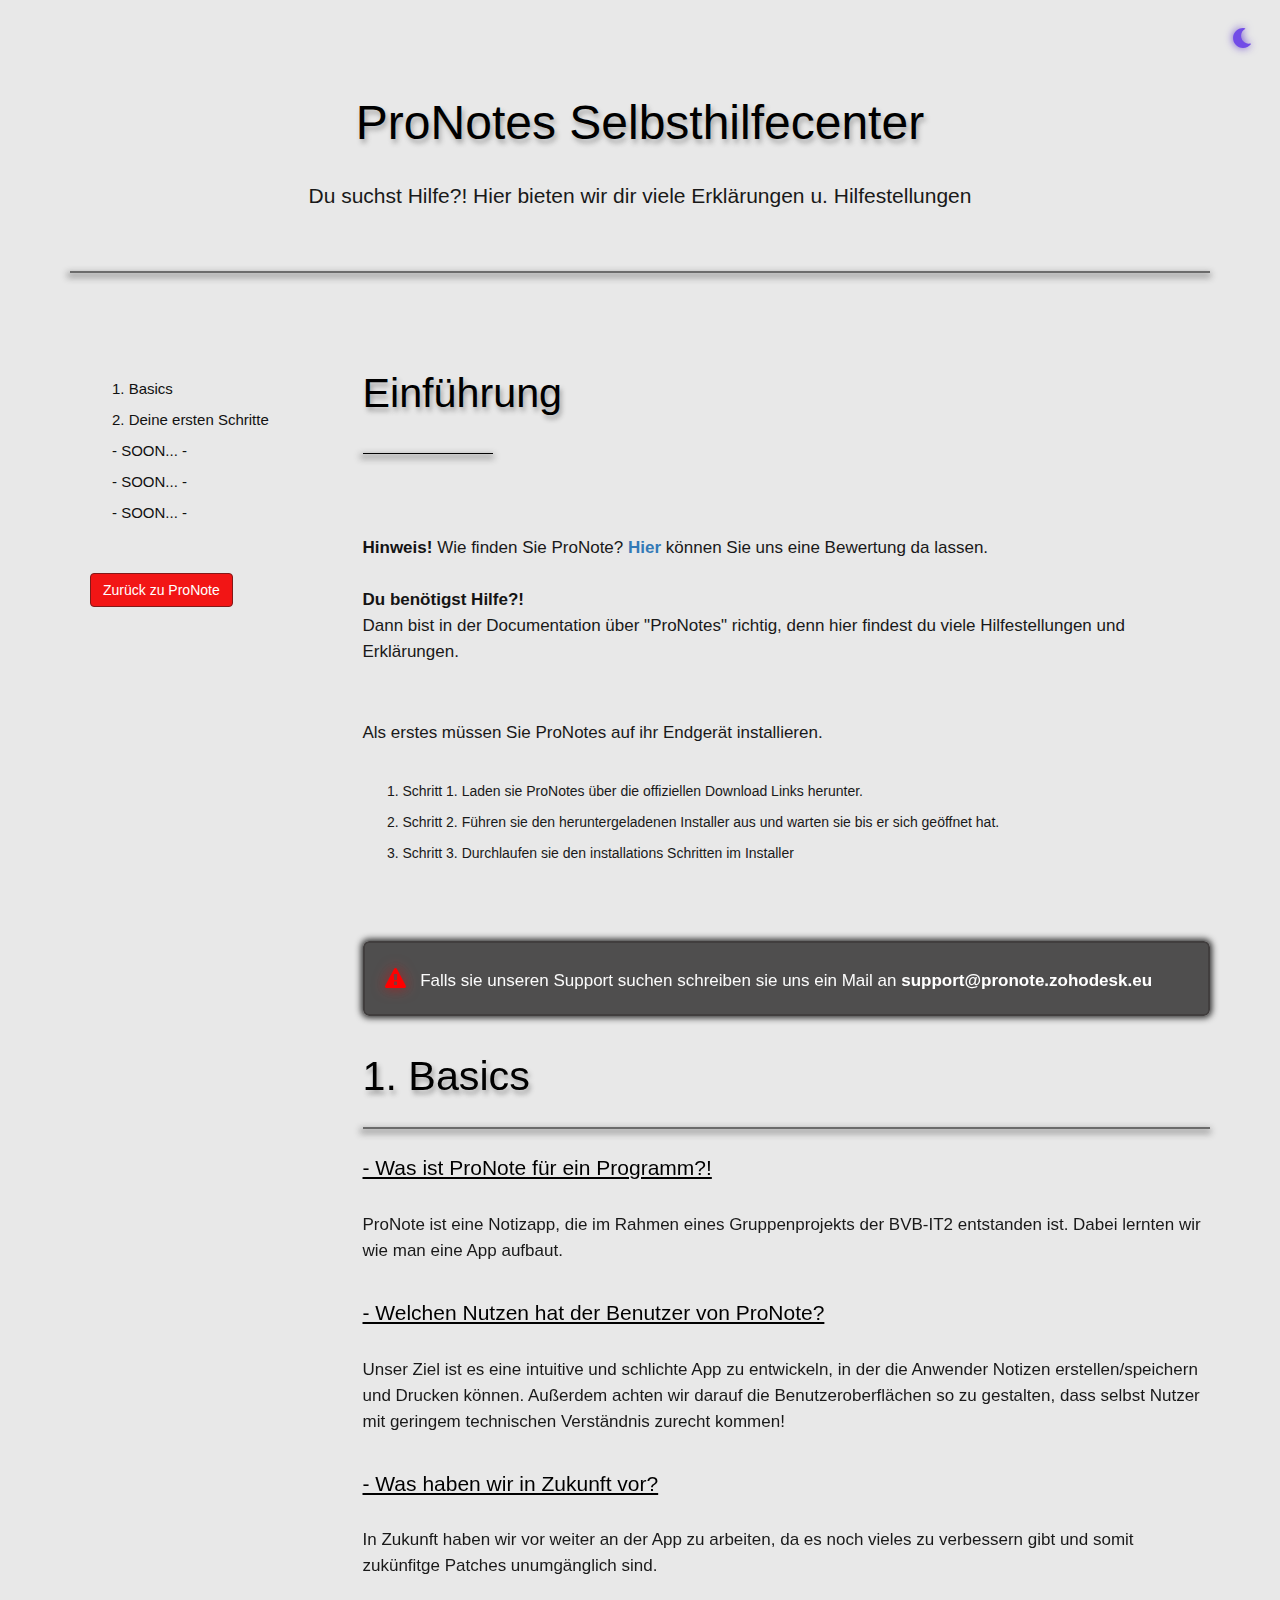
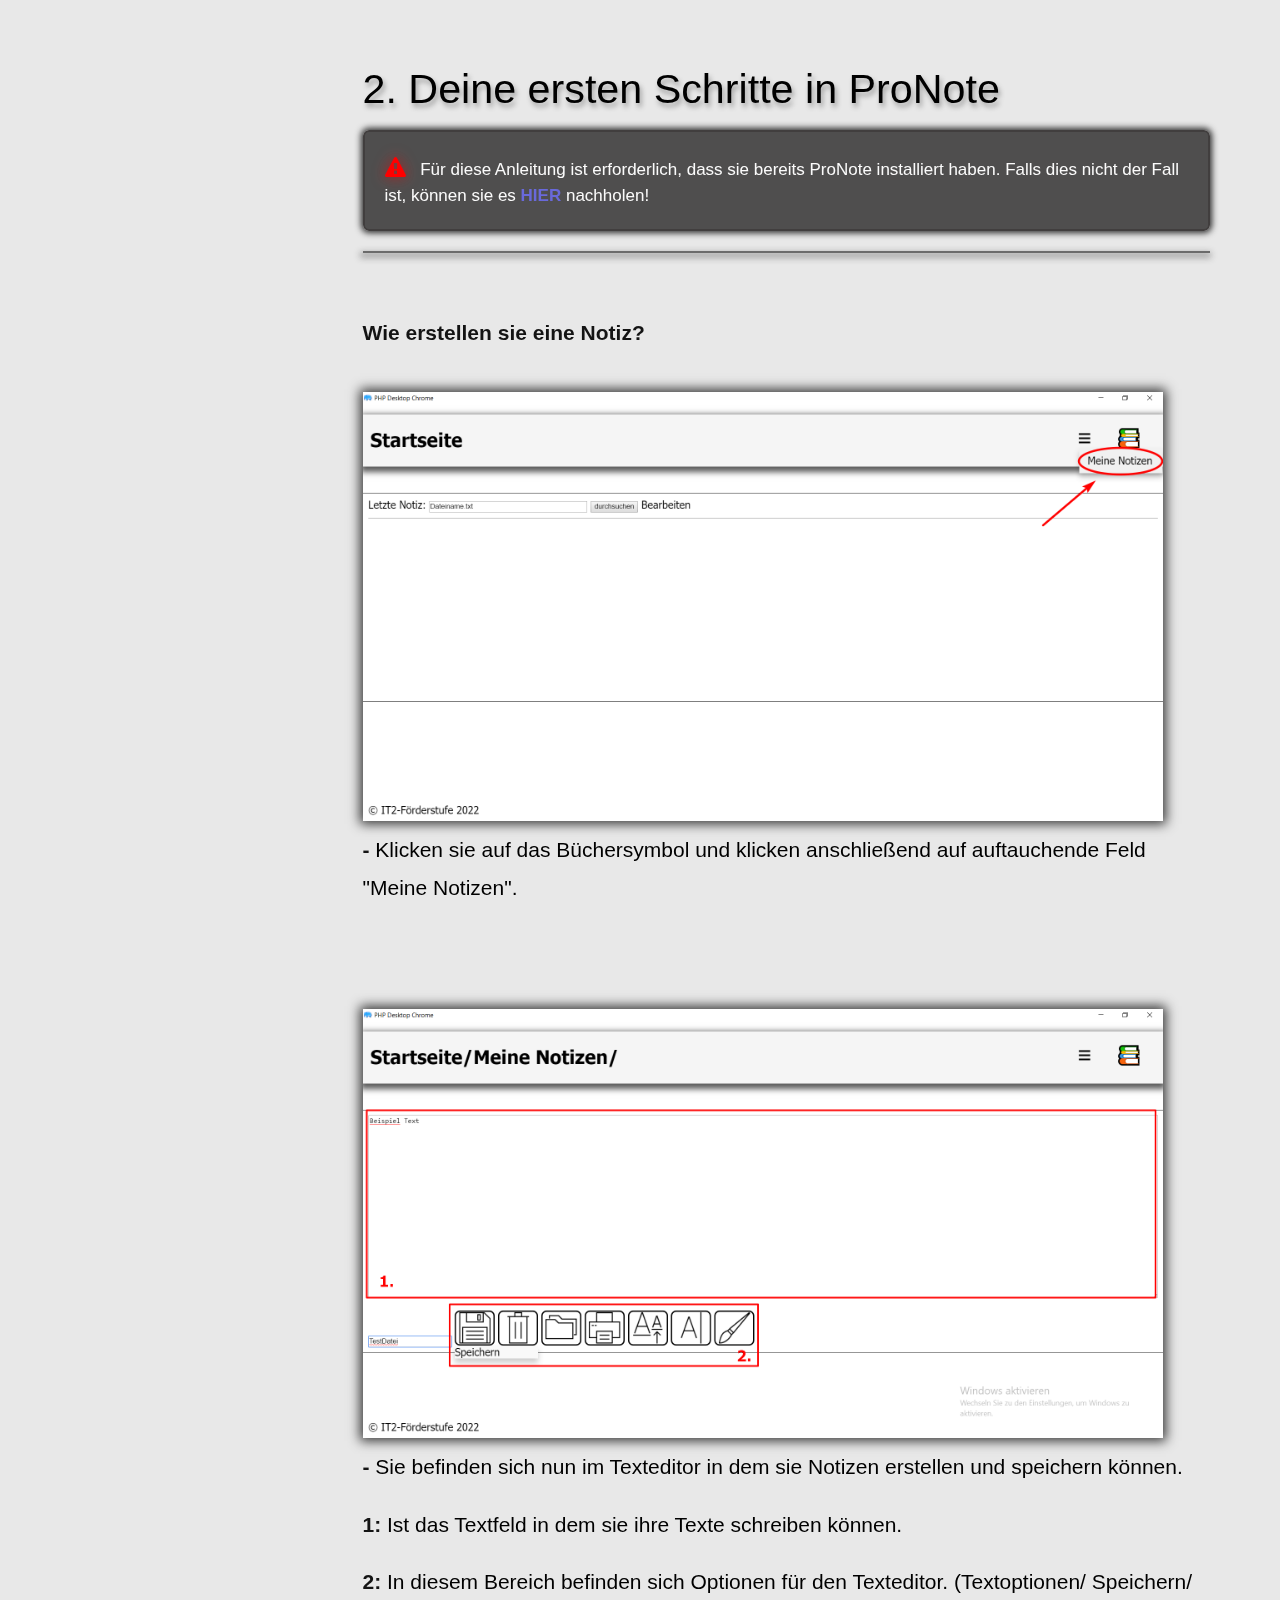
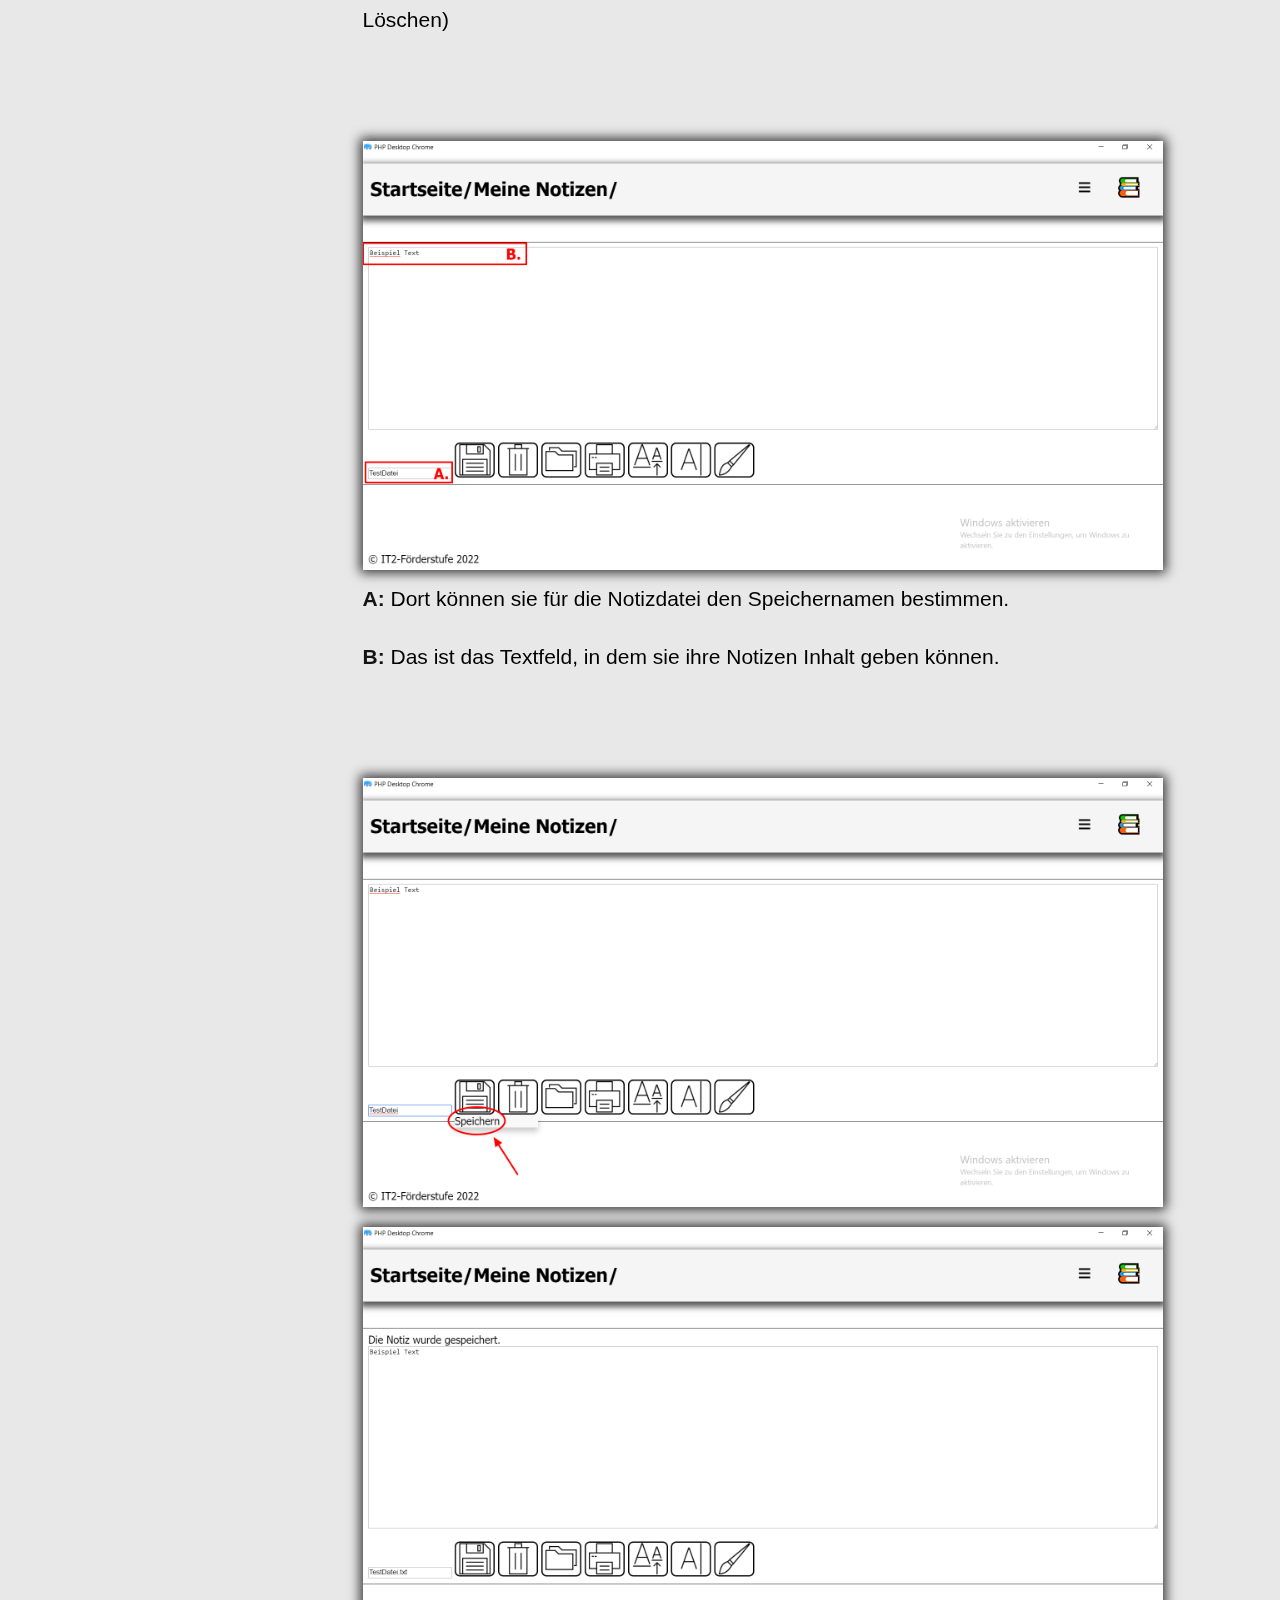
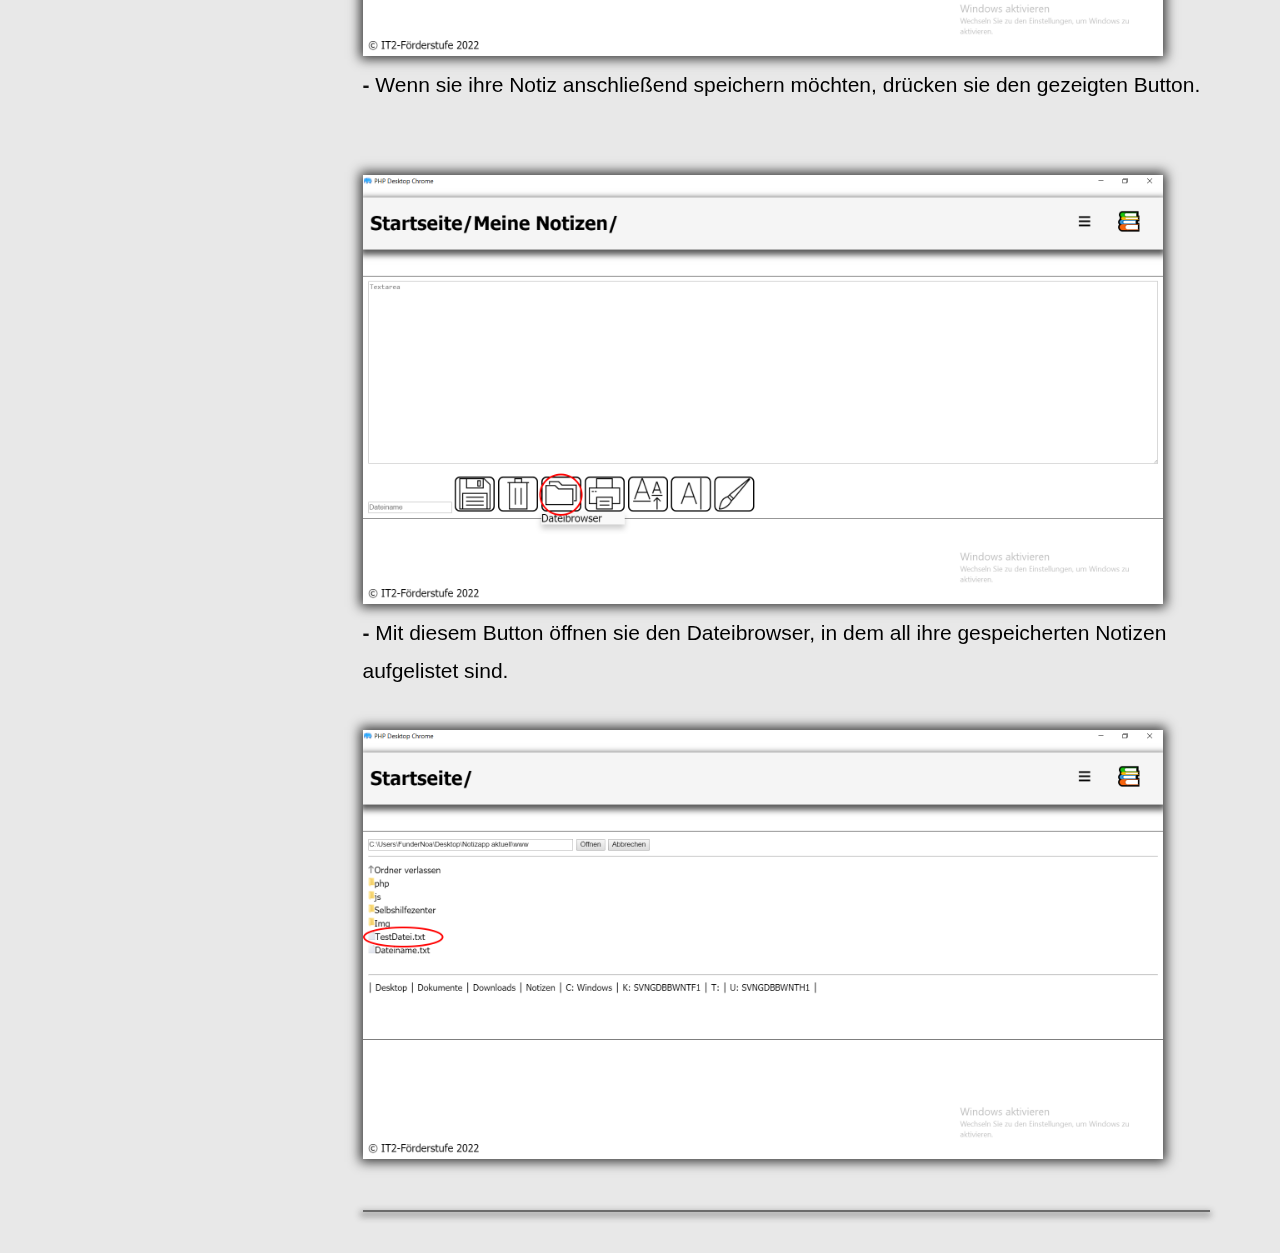
<file: index.html>
<!DOCTYPE html>
<!--[if lt IE 7 ]><html class="ie ie6" lang="en"> <![endif]-->
<!--[if IE 7 ]><html class="ie ie7" lang="en"> <![endif]-->
<!--[if IE 8 ]><html class="ie ie8" lang="en"> <![endif]-->
<!--[if (gte IE 9)|!(IE)]><!-->
<html lang="en">
<!--<![endif]-->

<head>

    <meta charset="utf-8">
    <meta http-equiv="X-UA-Compatible" content="IE=edge">
    <meta name="viewport" content="width=device-width, initial-scale=1, maximum-scale=1">
    <meta name="description" content="Documentation about the functions and ">
    <meta name="author" content="Noah Funder">


    <title>ProNotes</title>

    <link rel="shortcut icon" href="images/ProNotesLogo.PNG" type="image/x-icon">

    <link rel="stylesheet" type="text/css" href="fonts/font-awesome-4.3.0/css/font-awesome.min.css">
    <link rel="stylesheet" type="text/css" href="css/stroke.css">
    <link rel="stylesheet" type="text/css" href="css/bootstrap.css">
    <link rel="stylesheet" type="text/css" href="css/animate.css">
    <link rel="stylesheet" type="text/css" href="css/prettyPhoto.css">
    <link rel="stylesheet" type="text/css" href="css/style.css">

    <link rel="stylesheet" type="text/css" href="js/syntax-highlighter/styles/shCore.css" media="all">
    <link rel="stylesheet" type="text/css" href="js/syntax-highlighter/styles/shThemeRDark.css" media="all">

    <!-- CUSTOM -->
    <link rel="stylesheet" type="text/css" href="css/custom.css">

    <!-- HTML5 shim and Respond.js for IE8 support of HTML5 elements and media queries -->
    <!--[if lt IE 9]>
      <script src="https://oss.maxcdn.com/html5shiv/3.7.2/html5shiv.min.js"></script>
      <script src="https://oss.maxcdn.com/respond/1.4.2/respond.min.js"></script>
    <![endif]-->

</head>

<body>
    <button onclick="topFunction()" id="myBtn" title="Scroll up to top"><i class="fa fa-chevron-up" aria-hidden="true"></i></button>

    <script>
        var mybutton = document.getElementById("myBtn");
        window.onscroll = function() {scrollFunction()};
        function scrollFunction() {
            if (document.body.scrollTop > 1000 || document.documentElement.scrollTop > 1000) {
                mybutton.style.display = "block";
            } else {
                mybutton.style.display = "none";
            }
        }
        function topFunction() {
            window.scrollTo({ top: 0, behavior: 'smooth' })
            document.documentElement.scrollTo({ top: 0, behavior: 'smooth' })
        }

        document.addEventListener("DOMContentLoaded", () => {
            document.querySelector('#mode').addEventListener('click',()=>{
                document.querySelector('html').classList.toggle('dark');
            })
        });


    </script>

    <div id="wrapper">

        <div id="mode" >
            <div class="dark dark2">
                <svg aria-hidden="true" viewBox="0 0 512 512" >
                    <title>Activate Lightmode</title>
                    <path fill="currentColor" d="M256 160c-52.9 0-96 43.1-96 96s43.1 96 96 96 96-43.1 96-96-43.1-96-96-96zm246.4 80.5l-94.7-47.3 33.5-100.4c4.5-13.6-8.4-26.5-21.9-21.9l-100.4 33.5-47.4-94.8c-6.4-12.8-24.6-12.8-31 0l-47.3 94.7L92.7 70.8c-13.6-4.5-26.5 8.4-21.9 21.9l33.5 100.4-94.7 47.4c-12.8 6.4-12.8 24.6 0 31l94.7 47.3-33.5 100.5c-4.5 13.6 8.4 26.5 21.9 21.9l100.4-33.5 47.3 94.7c6.4 12.8 24.6 12.8 31 0l47.3-94.7 100.4 33.5c13.6 4.5 26.5-8.4 21.9-21.9l-33.5-100.4 94.7-47.3c13-6.5 13-24.7.2-31.1zm-155.9 106c-49.9 49.9-131.1 49.9-181 0-49.9-49.9-49.9-131.1 0-181 49.9-49.9 131.1-49.9 181 0 49.9 49.9 49.9 131.1 0 181z"></path>
                </svg>
            </div>
            <div class="light">
                <svg aria-hidden="true" viewBox="0 0 512 512" >
                    <title>Activate Darkmode</title>
                    <path fill="currentColor" d="M283.211 512c78.962 0 151.079-35.925 198.857-94.792 7.068-8.708-.639-21.43-11.562-19.35-124.203 23.654-238.262-71.576-238.262-196.954 0-72.222 38.662-138.635 101.498-174.394 9.686-5.512 7.25-20.197-3.756-22.23A258.156 258.156 0 0 0 283.211 0c-141.309 0-256 114.511-256 256 0 141.309 114.511 256 256 256z"></path>
                </svg>
            </div>
        </div>

        <div class="container">

            <section id="top" class="section docs-heading">

                <div class="row">
                    <div class="col-md-12">
                        <div class="big-title text-center">
                           <h1>ProNotes Selbsthilfecenter</h1>
                            <p class="lead">Du suchst Hilfe?! Hier bieten wir dir viele Erklärungen u. Hilfestellungen</p>
                        </div>
                        <!-- end title -->
                    </div>
                    <!-- end 12 -->
                </div>
                <!-- end row -->

                <hr>

            </section>
            <!-- end section -->

            <div class="row">

                <div class="col-md-3">
                    
                    <nav class="docs-sidebar" data-spy="affix" data-offset-top="300" data-offset-bottom="200" role="navigation">
                        
                        <ul class="nav">
    
                           
                            <li><a href="#line1">1. Basics</a></li>
                            <li><a href="#line2">2. Deine ersten Schritte</a></li>
                            <li><a href="#line3">- SOON... -</a></li>
                            <li><a href="#line4">- SOON... -</a></li>
                            <li><a href="#line5">- SOON... -</a></li>
                            <li><a href="#line5"></a></li>
                            
                        </ul>
                        <p></p>
                        <a href="../index.php" class="btn btn-primary2" style="color: white">Zurück zu ProNote</a>
                    </nav >
                    
                </div>
                <div class="col-md-9">
                    <section class="welcome">

                        <div class="row">
                            <div class="col-md-12 left-align">
                               <h2 class="dark-text">Einführung<hr></h2>
                                <div class="row">

                                    <div class="col-md-12 full">

                                        
                                        <div>
                                            <p>
                                                <br><strong>Hinweis!</strong> Wie finden Sie ProNote? <strong><a href="../index.php?url=https://easy-feedback.de/BewertungNotizApp/1505578/4jebyK&goto=Selbshilfezenter/index.html">Hier</a></strong> können Sie uns eine Bewertung da lassen.
                                               <br>  
                                               <br> 
                                                <strong>Du benötigst Hilfe?!</strong>
                                               <br> Dann bist in der Documentation über "ProNotes" richtig, denn hier findest du viele Hilfestellungen und Erklärungen.
                                               
                                            </p>

                                            <h4></h4>
                                            <p>Als erstes müssen Sie ProNotes auf ihr Endgerät installieren.</p>
                                            <ol>
                                                <li>Schritt 1. Laden sie ProNotes über die offiziellen Download Links herunter.</li>
                                                <li>Schritt 2. Führen sie den heruntergeladenen Installer aus und warten sie bis er sich geöffnet hat.</li>
                                                <li>Schritt 3. Durchlaufen sie den installations Schritten im Installer</li>
                                            </ol>
                                            <br>
                                            <br>
                                            <div class="intro2 clearfix">
                                                <p>
                                                    <i class="fa fa-exclamation-triangle"></i> Falls sie unseren Support suchen schreiben sie uns ein Mail an<a href="mailto:support@pronote.zohodesk.eu?subject=Feedback&body=Message"> support@pronote.zohodesk.eu
                                                        </a> 
                                                </p>
                                            </div>

                                        </div>
                                    </div>

                                </div>
                                <!-- end row -->
                            </div>
                        </div>
                    </section>

                    <section id="line1" class="section">
                        <div class="row">
                            <div class="col-md-12 left-align">
                                <h2 class="dark-text">1. Basics</h2>
                                <hr>
                                

                                <h4 style="text-decoration-line: underline ">- Was ist ProNote für ein Programm?!</h4>
                                <p>ProNote ist eine Notizapp, die im Rahmen eines Gruppenprojekts der BVB-IT2 entstanden ist. Dabei lernten wir wie man eine App aufbaut.</p>
                                
                                <h4 style="text-decoration: underline">- Welchen Nutzen hat der Benutzer von ProNote?</h4>
                                <p>Unser Ziel ist es eine intuitive und schlichte App zu entwickeln, in der die Anwender Notizen erstellen/speichern und Drucken können. Außerdem achten wir darauf die Benutzeroberflächen so zu gestalten, dass selbst Nutzer mit geringem technischen Verständnis zurecht kommen!  </p>

                                <h4 style="text-decoration: underline">- Was haben wir in Zukunft vor?</h4>
                                <p>In Zukunft haben wir vor weiter an der App zu arbeiten, da es noch vieles zu verbessern gibt und somit zukünfitge Patches unumgänglich sind. </p>

                            </div>
                              
    
                        </div>    

                    </section>
                    <!-- end section -->

                    <section id="line2" class="section">

                        <div class="row">
                            <div class="col-md-12 left-align">
                                <h2 class="dark-text">2. Deine ersten Schritte in ProNote</h2>
                                
                                <div class="intro2 clearfix">
                                    <p><i class="fa fa-exclamation-triangle""></i> Für diese Anleitung ist erforderlich, dass sie bereits ProNote installiert haben. Falls dies nicht der Fall ist, können sie es <a href="#Line1" style="color: rgb(105, 105, 218)">HIER</a> nachholen!</p>
                                        
                                </div>
                                <hr>

                                <br>
                                <h4><strong>Wie erstellen sie eine Notiz?</strong></h4>
                                
                                <img src="images/DropdownHere1.PNG" class="shadow">
                                <h4><strong>-</strong> Klicken sie auf das Büchersymbol und klicken anschließend auf auftauchende Feld "Meine Notizen".</h4>
                                <br>
                                <br>

                                <img src="images/MenuErklaerug.png" class="shadow">
                                <h4><strong>-</strong> Sie befinden sich nun im Texteditor in dem sie Notizen erstellen und speichern können.</h4>
                                <h4><strong>1:</strong> Ist das Textfeld in dem sie ihre Texte schreiben können.</h4>
                                <h4><strong>2:</strong> In diesem Bereich befinden sich Optionen für den Texteditor. (Textoptionen/ Speichern/ Löschen)</strong></h4>
                                <br>
                                <br>

                                <img src="images/ExampleFelder.png" class="shadow">
                                <h4><strong>A: </strong> Dort können sie für die Notizdatei den Speichernamen bestimmen. </h4>
                                <h4><strong>B: </strong> Das ist das Textfeld, in dem sie ihre Notizen Inhalt geben können.</h4>
                                <br>
                                <br>
                            

                                <img src="images/Speichern.png" class="shadow">
                                <img src="images/ErfolreichGespeichert.png" class="shadow">
                                <h4><strong>- </strong> Wenn sie ihre Notiz anschließend speichern möchten, drücken sie den gezeigten Button.</h4>
                                <br>

                                <img src="images/DateibrowserButton.png" class="shadow">
                                <h4><strong>- </strong> Mit diesem Button öffnen sie den Dateibrowser, in dem all ihre gespeicherten Notizen aufgelistet sind.</h4>
                            
                                <img src="images/Dateibrowser.png" class="shadow">
                                

                            </div>

                            <!-- end col -->


                            
                        </div>
                        <!-- end row -->


                        <br>
                        
                    
                        <hr>
                        <div class="row">
                            <div class="col-md-8 col-md-offset-2">
                                <div class="HelpImg">
                                    
                                </div>
                            </div>

                        </div>

                    </section>
                    <!-- end section -->
<!--
                    <section id="line3" class="section">

                        <div class="row">
                            <div class="col-md-12 left-align">
                                <h2 class="dark-text">How to Install Theme <hr></h2>
                            </div>
                          
                        </div>
                        

                        <h4>Upload via WordPress Admin</h4>

                        <p>Lorem the It is a long established fact that a reader will be distracted by the readable content of a page when looking at its layout. The point of using Lorem Ipsum is that it has a more-or-less normal distribution of letters, as opposed to using 'Content here, content here', making it look like readable English.</p>

                        <a href="#" class="btn btn-primary">Get a Installation Service</a> <a href="#" class="btn btn-info">Ask a Question</a>

                        <hr>

                        <h4>Upload via FTP Server</h4>

                        <p>Lorem the It is a long established fact that a reader will be distracted by the readable content of a page when looking at its layout. The point of using Lorem Ipsum is that it has a more-or-less normal distribution of letters, as opposed to using 'Content here, content here', making it look like readable English.</p>

                        <a href="#" class="btn btn-primary">Get a Installation Service</a> <a href="#" class="btn btn-info">Ask a Question</a>
                        <hr>
                        <div class="row">
                            <div class="col-md-6">
                                <div class="media">
                                    <iframe width="560" height="315" src="https://www.youtube.com/embed/yQnQyI5WlKs" frameborder="0" allowfullscreen></iframe>
                                </div>

                            </div>
                            <div class="col-md-6">
                                <div class="media">
                                    <iframe width="560" height="315" src="https://www.youtube.com/embed/z0kEVwJB_go" frameborder="0" allowfullscreen></iframe>
                                </div>

                            </div>
                        </div>

                    </section>
                    

                    <section id="line4" class="section">

                        <div class="row">
                            <div class="col-md-12 left-align">
                                <h2 class="dark-text">Necessary Plugins <hr></h2>
                            </div>
                            
                        </div>
                       

                        <div class="row">
                            <div class="col-md-4">
                                <img src="images/upload/plugin1.png" alt="" class="img-responsive img-thumbnail">
                                <h4>Plugin name #1</h4>
                                <p>Lorem the It is a long established fact that a reader will be distracted.. Please read more about WordPress here.</p>
                            </div>
                            <

                            <div class="col-md-4">
                                <img src="images/upload/plugin2.png" alt="" class="img-responsive img-thumbnail">
                                <h4>Plugin name #2</h4>
                                <p>Lorem the It is a long established fact that a reader will be distracted.. Please read more about WordPress here.</p>
                            </div>
                           

                            <div class="col-md-4">
                                <img src="images/upload/plugin3.png" alt="" class="img-responsive img-thumbnail">
                                <h4>Plugin name #3</h4>
                                <p>Lorem the It is a long established fact that a reader will be distracted.. Please read more about WordPress here.</p>
                            </div>
                            
                            <div class="col-md-12">
                                <p>Lorem the It is a long established fact that a reader will be distracted by the readable content of a page when looking at its layout. The point of using Lorem Ipsum is that it has a more-or-less normal distribution of letters, as opposed to using 'Content here, content here', making it look like readable English. long established fact that a reader will be distracted by the readable content of a page when looking at its layout. The point of using Lorem Ipsum is that it has a more-or-less normal distribution of letters, as opposed to using 'Content here, content here', making it look like readable English.</p>

                                <div class="text-center">
                                    <a href="#" class="btn btn-primary">Get a Installation Service</a> <a href="#" class="btn btn-info">Ask a Question</a>
                                </div>
                            </div>
                        </div>
                       

                    </section>
                   

                    <section id="line5" class="section">

                        <div class="row">
                            <div class="col-md-12 left-align">
                                <h2 class="dark-text">Creating Blog Pages <hr></h2>
                            </div>
                            
                        </div>
                        

                        <div class="row">

                            <div class="col-md-12">
                                <p>Lorem the It is a long established fact that a reader will be distracted by the readable content of a page when looking at its layout. The point of using Lorem Ipsum is that it has a more-or-less normal distribution of letters, as opposed to using 'Content here, content here', making it look like readable English. long established fact that a reader will be distracted by the readable content of a page when looking at its layout. The point of using Lorem Ipsum is that it has a more-or-less normal distribution of letters, as opposed to using 'Content here, content here', making it look like readable English.</p>
                            </div>

                            <div class="col-md-4">
                                <a href="upload/thumbnail.png" data-rel="prettyPhoto"><img src="images/upload/thumbnail.png" alt="" class="img-responsive img-thumbnail"></a>
                                <h4 id="line5_1">WordPress Blog Page -</h4>
                                <ul>
                                    <li><strong>Step 1</strong> - Lorem the It is a long established fact that a reader ease read more about WordPress here.</li>
                                    <li><strong>Step 2</strong> - Lorem the It is a long established fact that a reader will be distracted.. Please read more about WordPress here.</li>
                                    <li><strong>Step 3</strong> - Lorem the It is a long established fact that a read.</li>
                                </ul>
                            </div>
                           

                            <div class="col-md-4">
                                <a href="upload/thumbnail.png" data-rel="prettyPhoto"><img src="images/upload/thumbnail.png" alt="" class="img-responsive img-thumbnail"></a>
                                <h4 id="line5_2">Blog Post Sections -</h4>
                                <p>Lorem the It is a long established fact that a reader will be distracted.. Please read more about WordPress here.</p>
                                <ul>
                                    <li><strong>Step 1</strong> - Lorem the It is a long established fact that a reader ease read more about WordPress here.</li>
                                    <li><strong>Step 2</strong> - Lorem the It is a long established fact that a reader will be distracted.. Please read more about WordPress here.</li>
                                    <li><strong>Step 3</strong> - Lorem the It is a long established fact that a read.</li>
                                </ul>
                            </div>
                            

                            <div class="col-md-4">
                                <a href="upload/thumbnail.png" data-rel="prettyPhoto"><img src="images/upload/thumbnail.png" alt="" class="img-responsive img-thumbnail"></a>
                                <h4 id="line5_3">Create Blog Gallery -</h4>
                                <p>Lorem the It is a long established fact that a reader will be distracted.. Please read more about WordPress here.</p>
                                <ul>
                                    <li><strong>Step 1</strong> - Lorem the It is a long established fact that a reader ease read more about WordPress here.</li>
                                    <li><strong>Step 2</strong> - Lorem the It is a long established fact that a reader will be distracted.. Please read more about WordPress here.</li>
                                    <li><strong>Step 3</strong> - Lorem the It is a long established fact that a read.</li>
                                </ul>
                            </div>
                           

                        </div>
                        
                    </section>
                   

                    <section id="line6" class="section">

                        <div class="row">
                            <div class="col-md-12 left-align">
                                <h2 class="dark-text">How to Install Revolution Slider <hr></h2>
                            </div>
                           
                        </div>
                        

                        <div class="row">

                            <div class="col-md-12">
                                <p>Lorem the It is a long established fact that a reader will be distracted by the readable content of a page when looking at its layout. The point of using Lorem Ipsum is that it has a more-or-less normal distribution of letters, as opposed to using 'Content here, content here', making it look like readable English. long established fact that a reader will be distracted by the readable content of a page when looking at its layout. The point of using Lorem Ipsum is that it has a more-or-less normal distribution of letters, as opposed to using 'Content here, content here', making it look like readable English.</p>
                            </div>

                            <div class="col-md-6">
                                <a href="upload/thumbnail.png" data-rel="prettyPhoto"><img src="images/upload/thumbnail.png" alt="" class="img-responsive img-thumbnail"></a>
                                <h4>Installation Slider</h4>
                                <ul>
                                    <li><strong>Step 1</strong> - Lorem the It is a long established fact that a reader ease read more about WordPress here.</li>
                                    <li><strong>Step 2</strong> - Lorem the It is a long established fact that a reader will be distracted.. Please read more about WordPress here.</li>
                                    <li><strong>Step 3</strong> - Lorem the It is a long established fact that a read.</li>
                                </ul>
                            </div>
                            

                            <div class="col-md-6">
                                <a href="upload/thumbnail.png" data-rel="prettyPhoto"><img src="images/upload/thumbnail.png" alt="" class="img-responsive img-thumbnail"></a>
                                <h4>Updating Slider</h4>
                                <p>Lorem the It is a long established fact that a reader will be distracted.. Please read more about WordPress here.</p>
                                <ul>
                                    <li><strong>Step 1</strong> - Lorem the It is a long established fact that a reader ease read more about WordPress here.</li>
                                    <li><strong>Step 2</strong> - Lorem the It is a long established fact that a reader will be distracted.. Please read more about WordPress here.</li>
                                    <li><strong>Step 3</strong> - Lorem the It is a long established fact that a read.</li>
                                </ul>
                            </div>
                          

                        </div>
                        

                    </section>
                    

                    <section id="line7" class="section">

                        <div class="row">
                            <div class="col-md-12 left-align">
                                <h2 class="dark-text">How to Use Option Panel <hr></h2>
                            </div>
                           
                        </div>
                     

                        <div class="row">
                            <div class="col-md-4">
                                <a href="upload/thumbnail.png" data-rel="prettyPhoto"><img src="images/upload/thumbnail.png" alt="" class="img-responsive img-thumbnail"></a>
                            </div>

                            <div class="col-md-8">
                                <h4 id="line7_1">General Options - </h4>
                                <p>Lorem the It is a long established fact that a reader will be distracted by the readable content of a page when looking at its layout. The point of using Lorem Ipsum is that it has a more-or-less normal distribution of letters, as opposed to using 'Content here, content here', making it look like readable English. long established fact that a reader will English.</p>
                            </div>
                            
                        </div>
                       

                        <hr>

                        <div class="row">
                            <div class="col-md-4">
                                <a href="upload/thumbnail.png" data-rel="prettyPhoto"><img src="images/upload/thumbnail.png" alt="" class="img-responsive img-thumbnail"></a>
                            </div>

                            <div class="col-md-8">
                                <h4 id="line7_2">Style Options - </h4>
                                <p>Lorem the It is a long established fact that a reader will be distracted by the readable content of a page when looking at its layout. The point of using Lorem Ipsum is that it has a more-or-less normal distribution of letters, as opposed to using 'Content here, content here', making it look like readable English. long established fact that a reader will English.</p>
                            </div>
                            
                        </div>
                        

                        <hr>

                        <div class="row">
                            <div class="col-md-4">
                                <a href="upload/thumbnail.png" data-rel="prettyPhoto"><img src="images/upload/thumbnail.png" alt="" class="img-responsive img-thumbnail"></a>
                            </div>

                            <div class="col-md-8">
                                <h4 id="line7_3">Header Options - </h4>
                                <p>Lorem the It is a long established fact that a reader will be distracted by the readable content of a page when looking at its layout. The point of using Lorem Ipsum is that it has a more-or-less normal distribution of letters, as opposed to using 'Content here, content here', making it look like readable English. long established fact that a reader will English.</p>
                            </div>
                            
                        </div>
                        

                        <hr>

                        <div class="row">
                            <div class="col-md-4">
                                <a href="upload/thumbnail.png" data-rel="prettyPhoto"><img src="images/upload/thumbnail.png" alt="" class="img-responsive img-thumbnail"></a>
                            </div>

                            <div class="col-md-8">
                                <h4 id="line7_4">Font Options - </h4>
                                <p>Lorem the It is a long established fact that a reader will be distracted by the readable content of a page when looking at its layout. The point of using Lorem Ipsum is that it has a more-or-less normal distribution of letters, as opposed to using 'Content here, content here', making it look like readable English. long established fact that a reader will English.</p>
                            </div>
                            
                        </div>
                       
                        <hr>

                        <div class="row">
                            <div class="col-md-4">
                                <a href="upload/thumbnail.png" data-rel="prettyPhoto"><img src="images/upload/thumbnail.png" alt="" class="img-responsive img-thumbnail"></a>
                            </div>

                            <div class="col-md-8">
                                <h4 id="line7_5">Slider Options - </h4>
                                <p>Lorem the It is a long established fact that a reader will be distracted by the readable content of a page when looking at its layout. The point of using Lorem Ipsum is that it has a more-or-less normal distribution of letters, as opposed to using 'Content here, content here', making it look like readable English. long established fact that a reader will English.</p>
                            </div>
                            
                        </div>
                        

                        <hr>

                        <div class="row">
                            <div class="col-md-4">
                                <a href="upload/thumbnail.png" data-rel="prettyPhoto"><img src="images/upload/thumbnail.png" alt="" class="img-responsive img-thumbnail"></a>
                            </div>

                            <div class="col-md-8">
                                <h4 id="line7_6">Page Options - </h4>
                                <p>Lorem the It is a long established fact that a reader will be distracted by the readable content of a page when looking at its layout. The point of using Lorem Ipsum is that it has a more-or-less normal distribution of letters, as opposed to using 'Content here, content here', making it look like readable English. long established fact that a reader will English.</p>
                            </div>
                          
                        </div>
                        

                        <hr>

                        <div class="row">
                            <div class="col-md-4">
                                <a href="upload/thumbnail.png" data-rel="prettyPhoto"><img src="images/upload/thumbnail.png" alt="" class="img-responsive img-thumbnail"></a>
                            </div>

                            <div class="col-md-8">
                                <h4 id="line7_7">Import & Export Options - </h4>
                                <p>Lorem the It is a long established fact that a reader will be distracted by the readable content of a page when looking at its layout. The point of using Lorem Ipsum is that it has a more-or-less normal distribution of letters, as opposed to using 'Content here, content here', making it look like readable English. long established fact that a reader will English.</p>
                            </div>
                           
                        </div>
                        

                    </section>
                   

                    <section id="line8" class="section">

                        <div class="row">
                            <div class="col-md-12 left-align">
                                <h2 class="dark-text">Support Desk <hr></h2>
                            </div>
                            
                        </div>
                      

                        <div class="row">
                            <div class="col-md-6">
                                <p>Please remember you have purchased a very affordable theme and you have not paid for a full-time web design agency. Occasionally we will help with small tweaks, but these requests will be put on a lower priority due to their nature. Support is also 100% optional and we provide it for your connivence, so please be patient, polite and respectful.</p>

                                <p>Please visit our <a href="http://themeforest.net/user/yourusername"><strong>profile page</strong></a> or ask question <a href="mailto:yourusername@gmail.com">@yourusername</a></p>

                                <strong>Support for my items includes:</strong>
                                <ul>
                                    <li>* Responding to questions or problems regarding the item and its features</li>
                                    <li>* Fixing bugs and reported issues</li>
                                    <li>* Providing updates to ensure compatibility with new software versions</li>
                                </ul>
                                <strong>Item support does not include:</strong>
                                <ul>
                                    <li>* Customization and installation services</li>
                                    <li>* Support for third party software and plug-ins</li>
                                </ul>

                            </div>

                            <div class="col-md-6">
                                <strong>Before seeking support, please...</strong>
                                <ul>
                                    <li>* Make sure your question is a valid Theme Issue and not a customization request.</li>
                                    <li>* Make sure you have read through the documentation and any related video guides before asking support on how to accomplish a task.</li>
                                    <li>* Make sure to double check the theme FAQs.</li>
                                    <li>* Try disabling any active plugins to make sure there isn't a conflict with a plugin. And if there is this way you can let us know.</li>
                                    <li>* If you have customized your theme and now have an issue, back-track to make sure you didn't make a mistake. If you have made changes and can't find the issue, please provide us with your changelog.</li>
                                    <li>* Almost 80% of the time we find that the solution to people's issues can be solved with a simple "Google Search". You might want to try that before seeking support. You might be able to fix the issue yourself much quicker than we can respond to your request.</li>
                                    <li>* Make sure to state the name of the theme you are having issues with when requesting support via ThemeForest.</li>
                                </ul>
                            </div>
                        </div>
                      

                    </section>
            

                    <section id="line9" class="section">

                        <div class="row">
                            <div class="col-md-12 left-align">
                                <h2 class="dark-text">Files & Sources <hr></h2>
                            </div>
                           
                        </div>
                        

                        <div class="row">
                            <div class="col-md-6">
                                <strong>Included Stylesheets</strong>

                                <p>These are the primary CSS files used for general front-end styling. Use these to customize your theme even further. All included JavaScript codes under <strong>yourthemename/css/</strong></p>

                                <ul>
                                    <li>1. style.css - Primary stylesheet</li>
                                    <li>2. bootstrap.css - Bootstrap stylesheet</li>
                                    <li>3. owl-carousel.css - OWL Carousel</li>
                                    <li>4. fontawesome.css - FontAwesome Font Icons stylesheet</li>
                                    <li>5. custom.css - Pathos Color Schemes stylesheet</li>
                                    <li>6. prettyPhoto.css - Lightbox effect css file</li>
                                    <li>7. flexslider.css - Flexslider css file</li>
                                    <li>8. et-line.css - Elegant icons css file</li>
                                    <li>9. carousel.css - OWL Carousel css file</li>
                                    <li>10. animate.css - CSS3 animations css file</li>
                                </ul>

                            </div>

                            <div class="col-md-6">
                                <strong>Included JavaScript</strong>

                                <p>These are the various attribution inks to the Javascript files included or modified to work with in this theme. All included JavaScript codes under <strong>yourthemename/js/</strong></p>

                                <ul>
                                    <li>1. bootstrap.js - Bootstrap JavaScript</li>
                                    <li>2. custom.js - All JavaScript Plugins</li>
                                    <li>3. retina.js - Retina JavaScript</li>
                                    <li>4. jquery.js - Base JavaScript</li>
                                    <li>5. prettyPhoto.js - Lightbox JavaScript</li>
                                    <li>6. owl-carousel.js - Lightbox JavaScript</li>
                                    <li>7. revslider.js - Revolution Slider JavaScript</li>
                                    <li>8. flexslider.js - Flexslider JavaScript</li>
                                    <li>9. awesome-grid.nin.js - Awesome grid portfolio JavaScript</li>
                                    <li>10. circle.js - Coming soon page JavaScript</li>
                                    <li>11. contact.js - Contact form validate JavaScript</li>
                                    <li>12. isotope.js - Masonry Portfolio JavaScript</li>
                                    <li>13. progress.js - Progress bar JavaScript</li>
                                    <li>14. rotate.js - Text rotate effect JavaScript</li>
                                    <li>15. wow.js - CSS3 animation JavaScript</li>
                                </ul>
                            </div>
                        </div>
                   

                    </section>
                 

                    <section id="line10" class="section">

                        <div class="row">
                            <div class="col-md-12 left-align">
                                <h2 class="dark-text">Version History (Changelog) <hr></h2>
                            </div>
                         
                        </div>
                        

                        <div class="row">
                            <div class="col-md-12">

                                <p>You can find the version history (changelog.txt) file on <strong>yourthemename-full.zip</strong> folder or you can check changelog on theme sale page.</p>
                                <p>Once again, thank you so much for purchasing this theme. As I said at the beginning, I'd be glad to help you if you have any questions relating to this theme. No guarantees, but I'll do my best to assist. If you have a more general question relating to the themes on ThemeForest, you might consider visiting the forums and asking your question in the "Item Discussion" section.</p>

                                <hr>

                                <h4>Changelog</h4>

                                <pre class="brush: html">

                                        -----------------------------------------------------------------------------------------
                                        Version 3.8.4 - May 7th, 2015
                                        -----------------------------------------------------------------------------------------

                                        - new revolution slider plugin version
                                        - fixed security issue with xss vulnerability
                                        - improved demo importer for certain server environments
                                        - updated WooCommerce template files for the outdated message in system status
                                        - added suhosin check in system status 
                                        - added information that explains ZipArchive is required on your server for importing demos 
                                        - portfolio Grid template improvement
                                        - added more information to demo popup message for individual demo requirements
                                        - RTL style improvements
                                        - breadcrumb function improved for various areas

                                        -----------------------------------------------------------------------------------------
                                        Version 3.8.3 - May 7th, 2015
                                        -----------------------------------------------------------------------------------------
                                        - fixed responsive / retina issue for larger logos
                                        - fusion slider now uses responsive headings all the time
                                        - dropped custom Avada styles for select boxes in IE since it is not supported
                                        - fixed compatibility issue with Category Order and Taxonomy Terms Order plugin
                                        - fixed issue of full width background being affected by padding options
                                        - tested and fixed hellobar issue 
                                        - typography settings now apply to single post pages
                                        - improved smooth scroll in certain situations
                                        - youtube & vimeo videos will show at normal size in light box as long as video embed link is not used
                                        - fixed issue of â€œfixedâ€ featured image mode not working for carousels / recent work
                                        - fixed issue of header tagline font not working with font options

                                        -----------------------------------------------------------------------------------------
                                        Version 3.8.2 - May 7th, 2015
                                        -----------------------------------------------------------------------------------------
                                        - fixed formatting issues with Turkish language files 
                                        - letter spacing menu option improvement
                                        - improved fusion slider max content width setting
                                        - removed the â€œdisable first featured image on productsâ€ setting since it does not apply
                                        - improved portfolio featured image loading
                                        - removed encoding from tracking code, space before head, space before body, and custom CSS to stop it from parsing code within TO and removing special characters e.g. +
                                        - woo login box now shows login fields for logged out users
                                        - woo cart / my account links now show on mobile 
                                        - fixed button styling issue with gravity forms


                                      </pre>

                            </div>
                        </div>
                  

                    </section>
                    

                    <section id="line11" class="section">

                        <div class="row">
                            <div class="col-md-12 left-align">
                                <h2 class="dark-text">Copyright and license <hr></h2>
                            </div>
                            
                        </div>
                      

                        <div class="row">
                            <div class="col-md-12">
                                
                                <p>Code released under the <a href="#" target="_blank">Un License</a> License.</p>                        
                                <p>For more information about copyright and license check <a href=" https://choosealicense.com/licenses/unlicense/" target="_blank">choosealicense.com</a>.</p>
                            
                            </div>
                        </div>
                        <

                    </section>
                    
                </div>
                

            </div>
           

        </div>
    
    
    </div>
-->
   
    <script src="js/jquery.min.js"></script>
    <script src="js/bootstrap.min.js"></script>
    <script src="js/retina.js"></script>
    <script src="js/jquery.fitvids.js"></script>
    <script src="js/wow.js"></script>
    <script src="js/jquery.prettyPhoto.js"></script>

    <!-- CUSTOM PLUGINS -->
    <script src="js/custom.js"></script>
    <script src="js/main.js"></script>

    <script src="js/syntax-highlighter/scripts/shCore.js"></script>
    <script src="js/syntax-highlighter/scripts/shBrushXml.js"></script>
    <script src="js/syntax-highlighter/scripts/shBrushCss.js"></script>
    <script src="js/syntax-highlighter/scripts/shBrushJScript.js"></script>

</body>

</html>
</file>
<file: css/stroke.css>
@font-face {
	font-family: 'Stroke-Gap-Icons';
	src: url('../fonts/Stroke-Gap-Icons.eot');
	src: url('../fonts/Stroke-Gap-Icons.svg');
	src: url('../fonts/Stroke-Gap-Icons.ttf');
	src: url('../fonts/Stroke-Gap-Icons.woff');
}
@font-face {
	font-family: 'Stroke-Gap-Icons';
	src: url([data-uri]) format('truetype'),
		 url([data-uri]) format('woff');
	font-weight: normal;
	font-style: normal;
}

.icon {
	font-family: 'Stroke-Gap-Icons';
	speak: none;
	font-style: normal;
	font-weight: normal;
	font-variant: normal;
	text-transform: none;
	line-height: 1;

	/* Better Font Rendering =========== */
	-webkit-font-smoothing: antialiased;
	-moz-osx-font-smoothing: grayscale;
}

.icon-WorldWide:before {
	content: "\e600";
}
.icon-WorldGlobe:before {
	content: "\e601";
}
.icon-Underpants:before {
	content: "\e602";
}
.icon-Tshirt:before {
	content: "\e603";
}
.icon-Trousers:before {
	content: "\e604";
}
.icon-Tie:before {
	content: "\e605";
}
.icon-TennisBall:before {
	content: "\e606";
}
.icon-Telesocpe:before {
	content: "\e607";
}
.icon-Stop:before {
	content: "\e608";
}
.icon-Starship:before {
	content: "\e609";
}
.icon-Starship2:before {
	content: "\e60a";
}
.icon-Speaker:before {
	content: "\e60b";
}
.icon-Speaker2:before {
	content: "\e60c";
}
.icon-Soccer:before {
	content: "\e60d";
}
.icon-Snikers:before {
	content: "\e60e";
}
.icon-Scisors:before {
	content: "\e60f";
}
.icon-Puzzle:before {
	content: "\e610";
}
.icon-Printer:before {
	content: "\e611";
}
.icon-Pool:before {
	content: "\e612";
}
.icon-Podium:before {
	content: "\e613";
}
.icon-Play:before {
	content: "\e614";
}
.icon-Planet:before {
	content: "\e615";
}
.icon-Pause:before {
	content: "\e616";
}
.icon-Next:before {
	content: "\e617";
}
.icon-MusicNote2:before {
	content: "\e618";
}
.icon-MusicNote:before {
	content: "\e619";
}
.icon-MusicMixer:before {
	content: "\e61a";
}
.icon-Microphone:before {
	content: "\e61b";
}
.icon-Medal:before {
	content: "\e61c";
}
.icon-ManFigure:before {
	content: "\e61d";
}
.icon-Magnet:before {
	content: "\e61e";
}
.icon-Like:before {
	content: "\e61f";
}
.icon-Hanger:before {
	content: "\e620";
}
.icon-Handicap:before {
	content: "\e621";
}
.icon-Forward:before {
	content: "\e622";
}
.icon-Footbal:before {
	content: "\e623";
}
.icon-Flag:before {
	content: "\e624";
}
.icon-FemaleFigure:before {
	content: "\e625";
}
.icon-Dislike:before {
	content: "\e626";
}
.icon-DiamondRing:before {
	content: "\e627";
}
.icon-Cup:before {
	content: "\e628";
}
.icon-Crown:before {
	content: "\e629";
}
.icon-Column:before {
	content: "\e62a";
}
.icon-Click:before {
	content: "\e62b";
}
.icon-Cassette:before {
	content: "\e62c";
}
.icon-Bomb:before {
	content: "\e62d";
}
.icon-BatteryLow:before {
	content: "\e62e";
}
.icon-BatteryFull:before {
	content: "\e62f";
}
.icon-Bascketball:before {
	content: "\e630";
}
.icon-Astronaut:before {
	content: "\e631";
}
.icon-WineGlass:before {
	content: "\e632";
}
.icon-Water:before {
	content: "\e633";
}
.icon-Wallet:before {
	content: "\e634";
}
.icon-Umbrella:before {
	content: "\e635";
}
.icon-TV:before {
	content: "\e636";
}
.icon-TeaMug:before {
	content: "\e637";
}
.icon-Tablet:before {
	content: "\e638";
}
.icon-Soda:before {
	content: "\e639";
}
.icon-SodaCan:before {
	content: "\e63a";
}
.icon-SimCard:before {
	content: "\e63b";
}
.icon-Signal:before {
	content: "\e63c";
}
.icon-Shaker:before {
	content: "\e63d";
}
.icon-Radio:before {
	content: "\e63e";
}
.icon-Pizza:before {
	content: "\e63f";
}
.icon-Phone:before {
	content: "\e640";
}
.icon-Notebook:before {
	content: "\e641";
}
.icon-Mug:before {
	content: "\e642";
}
.icon-Mastercard:before {
	content: "\e643";
}
.icon-Ipod:before {
	content: "\e644";
}
.icon-Info:before {
	content: "\e645";
}
.icon-Icecream2:before {
	content: "\e646";
}
.icon-Icecream1:before {
	content: "\e647";
}
.icon-Hourglass:before {
	content: "\e648";
}
.icon-Help:before {
	content: "\e649";
}
.icon-Goto:before {
	content: "\e64a";
}
.icon-Glasses:before {
	content: "\e64b";
}
.icon-Gameboy:before {
	content: "\e64c";
}
.icon-ForkandKnife:before {
	content: "\e64d";
}
.icon-Export:before {
	content: "\e64e";
}
.icon-Exit:before {
	content: "\e64f";
}
.icon-Espresso:before {
	content: "\e650";
}
.icon-Drop:before {
	content: "\e651";
}
.icon-Download:before {
	content: "\e652";
}
.icon-Dollars:before {
	content: "\e653";
}
.icon-Dollar:before {
	content: "\e654";
}
.icon-DesktopMonitor:before {
	content: "\e655";
}
.icon-Corkscrew:before {
	content: "\e656";
}
.icon-CoffeeToGo:before {
	content: "\e657";
}
.icon-Chart:before {
	content: "\e658";
}
.icon-ChartUp:before {
	content: "\e659";
}
.icon-ChartDown:before {
	content: "\e65a";
}
.icon-Calculator:before {
	content: "\e65b";
}
.icon-Bread:before {
	content: "\e65c";
}
.icon-Bourbon:before {
	content: "\e65d";
}
.icon-BottleofWIne:before {
	content: "\e65e";
}
.icon-Bag:before {
	content: "\e65f";
}
.icon-Arrow:before {
	content: "\e660";
}
.icon-Antenna2:before {
	content: "\e661";
}
.icon-Antenna1:before {
	content: "\e662";
}
.icon-Anchor:before {
	content: "\e663";
}
.icon-Wheelbarrow:before {
	content: "\e664";
}
.icon-Webcam:before {
	content: "\e665";
}
.icon-Unlinked:before {
	content: "\e666";
}
.icon-Truck:before {
	content: "\e667";
}
.icon-Timer:before {
	content: "\e668";
}
.icon-Time:before {
	content: "\e669";
}
.icon-StorageBox:before {
	content: "\e66a";
}
.icon-Star:before {
	content: "\e66b";
}
.icon-ShoppingCart:before {
	content: "\e66c";
}
.icon-Shield:before {
	content: "\e66d";
}
.icon-Seringe:before {
	content: "\e66e";
}
.icon-Pulse:before {
	content: "\e66f";
}
.icon-Plaster:before {
	content: "\e670";
}
.icon-Plaine:before {
	content: "\e671";
}
.icon-Pill:before {
	content: "\e672";
}
.icon-PicnicBasket:before {
	content: "\e673";
}
.icon-Phone2:before {
	content: "\e674";
}
.icon-Pencil:before {
	content: "\e675";
}
.icon-Pen:before {
	content: "\e676";
}
.icon-PaperClip:before {
	content: "\e677";
}
.icon-On-Off:before {
	content: "\e678";
}
.icon-Mouse:before {
	content: "\e679";
}
.icon-Megaphone:before {
	content: "\e67a";
}
.icon-Linked:before {
	content: "\e67b";
}
.icon-Keyboard:before {
	content: "\e67c";
}
.icon-House:before {
	content: "\e67d";
}
.icon-Heart:before {
	content: "\e67e";
}
.icon-Headset:before {
	content: "\e67f";
}
.icon-FullShoppingCart:before {
	content: "\e680";
}
.icon-FullScreen:before {
	content: "\e681";
}
.icon-Folder:before {
	content: "\e682";
}
.icon-Floppy:before {
	content: "\e683";
}
.icon-Files:before {
	content: "\e684";
}
.icon-File:before {
	content: "\e685";
}
.icon-FileBox:before {
	content: "\e686";
}
.icon-ExitFullScreen:before {
	content: "\e687";
}
.icon-EmptyBox:before {
	content: "\e688";
}
.icon-Delete:before {
	content: "\e689";
}
.icon-Controller:before {
	content: "\e68a";
}
.icon-Compass:before {
	content: "\e68b";
}
.icon-CompassTool:before {
	content: "\e68c";
}
.icon-ClipboardText:before {
	content: "\e68d";
}
.icon-ClipboardChart:before {
	content: "\e68e";
}
.icon-ChemicalGlass:before {
	content: "\e68f";
}
.icon-CD:before {
	content: "\e690";
}
.icon-Carioca:before {
	content: "\e691";
}
.icon-Car:before {
	content: "\e692";
}
.icon-Book:before {
	content: "\e693";
}
.icon-BigTruck:before {
	content: "\e694";
}
.icon-Bicycle:before {
	content: "\e695";
}
.icon-Wrench:before {
	content: "\e696";
}
.icon-Web:before {
	content: "\e697";
}
.icon-Watch:before {
	content: "\e698";
}
.icon-Volume:before {
	content: "\e699";
}
.icon-Video:before {
	content: "\e69a";
}
.icon-Users:before {
	content: "\e69b";
}
.icon-User:before {
	content: "\e69c";
}
.icon-UploadCLoud:before {
	content: "\e69d";
}
.icon-Typing:before {
	content: "\e69e";
}
.icon-Tools:before {
	content: "\e69f";
}
.icon-Tag:before {
	content: "\e6a0";
}
.icon-Speedometter:before {
	content: "\e6a1";
}
.icon-Share:before {
	content: "\e6a2";
}
.icon-Settings:before {
	content: "\e6a3";
}
.icon-Search:before {
	content: "\e6a4";
}
.icon-Screwdriver:before {
	content: "\e6a5";
}
.icon-Rolodex:before {
	content: "\e6a6";
}
.icon-Ringer:before {
	content: "\e6a7";
}
.icon-Resume:before {
	content: "\e6a8";
}
.icon-Restart:before {
	content: "\e6a9";
}
.icon-PowerOff:before {
	content: "\e6aa";
}
.icon-Pointer:before {
	content: "\e6ab";
}
.icon-Picture:before {
	content: "\e6ac";
}
.icon-OpenedLock:before {
	content: "\e6ad";
}
.icon-Notes:before {
	content: "\e6ae";
}
.icon-Mute:before {
	content: "\e6af";
}
.icon-Movie:before {
	content: "\e6b0";
}
.icon-Microphone2:before {
	content: "\e6b1";
}
.icon-Message:before {
	content: "\e6b2";
}
.icon-MessageRight:before {
	content: "\e6b3";
}
.icon-MessageLeft:before {
	content: "\e6b4";
}
.icon-Menu:before {
	content: "\e6b5";
}
.icon-Media:before {
	content: "\e6b6";
}
.icon-Mail:before {
	content: "\e6b7";
}
.icon-List:before {
	content: "\e6b8";
}
.icon-Layers:before {
	content: "\e6b9";
}
.icon-Key:before {
	content: "\e6ba";
}
.icon-Imbox:before {
	content: "\e6bb";
}
.icon-Eye:before {
	content: "\e6bc";
}
.icon-Edit:before {
	content: "\e6bd";
}
.icon-DSLRCamera:before {
	content: "\e6be";
}
.icon-DownloadCloud:before {
	content: "\e6bf";
}
.icon-CompactCamera:before {
	content: "\e6c0";
}
.icon-Cloud:before {
	content: "\e6c1";
}
.icon-ClosedLock:before {
	content: "\e6c2";
}
.icon-Chart2:before {
	content: "\e6c3";
}
.icon-Bulb:before {
	content: "\e6c4";
}
.icon-Briefcase:before {
	content: "\e6c5";
}
.icon-Blog:before {
	content: "\e6c6";
}
.icon-Agenda:before {
	content: "\e6c7";
}
</file>
<file: css/prettyPhoto.css>
div.pp_default .pp_top,div.pp_default .pp_top .pp_middle,div.pp_default .pp_top .pp_left,div.pp_default .pp_top .pp_right,div.pp_default .pp_bottom,div.pp_default .pp_bottom .pp_left,div.pp_default .pp_bottom .pp_middle,div.pp_default .pp_bottom .pp_right{height:13px}
div.pp_default .pp_top .pp_left{background:url(../images/prettyPhoto/default/sprite.png) -78px -93px no-repeat}
div.pp_default .pp_top .pp_middle{background:url(../images/prettyPhoto/default/sprite_x.png) top left repeat-x}
div.pp_default .pp_top .pp_right{background:url(../images/prettyPhoto/default/sprite.png) -112px -93px no-repeat}
div.pp_default .pp_content .ppt{color:#f8f8f8}
div.pp_default .pp_content_container .pp_left{background:url(../images/prettyPhoto/default/sprite_y.png) -7px 0 repeat-y;padding-left:13px}
div.pp_default .pp_content_container .pp_right{background:url(../images/prettyPhoto/default/sprite_y.png) top right repeat-y;padding-right:13px}
div.pp_default .pp_next:hover{background:url(../images/prettyPhoto/default/sprite_next.png) center right no-repeat;cursor:pointer}
div.pp_default .pp_previous:hover{background:url(../images/prettyPhoto/default/sprite_prev.png) center left no-repeat;cursor:pointer}
div.pp_default .pp_expand{background:url(../images/prettyPhoto/default/sprite.png) 0 -29px no-repeat;cursor:pointer;width:28px;height:28px}
div.pp_default .pp_expand:hover{background:url(../images/prettyPhoto/default/sprite.png) 0 -56px no-repeat;cursor:pointer}
div.pp_default .pp_contract{background:url(../images/prettyPhoto/default/sprite.png) 0 -84px no-repeat;cursor:pointer;width:28px;height:28px}
div.pp_default .pp_contract:hover{background:url(../images/prettyPhoto/default/sprite.png) 0 -113px no-repeat;cursor:pointer}
div.pp_default .pp_close{width:30px;height:30px;background:url(../images/prettyPhoto/default/sprite.png) 2px 1px no-repeat;cursor:pointer}
div.pp_default .pp_gallery ul li a{background:url(../images/prettyPhoto/default/default_thumb.png) center center #f8f8f8;border:1px solid #aaa}
div.pp_default .pp_social{margin-top:7px}
div.pp_default .pp_gallery a.pp_arrow_previous,div.pp_default .pp_gallery a.pp_arrow_next{position:static;left:auto}
div.pp_default .pp_nav .pp_play,div.pp_default .pp_nav .pp_pause{background:url(../images/prettyPhoto/default/sprite.png) -51px 1px no-repeat;height:30px;width:30px}
div.pp_default .pp_nav .pp_pause{background-position:-51px -29px}
div.pp_default a.pp_arrow_previous,div.pp_default a.pp_arrow_next{background:url(../images/prettyPhoto/default/sprite.png) -31px -3px no-repeat;height:20px;width:20px;margin:4px 0 0}
div.pp_default a.pp_arrow_next{left:52px;background-position:-82px -3px}
div.pp_default .pp_content_container .pp_details{margin-top:5px}
div.pp_default .pp_nav{clear:none;height:30px;width:110px;position:relative}
div.pp_default .pp_nav .currentTextHolder{font-family:Georgia;font-style:italic;color:#999;font-size:11px;left:75px;line-height:25px;position:absolute;top:2px;margin:0;padding:0 0 0 10px}
div.pp_default .pp_close:hover,div.pp_default .pp_nav .pp_play:hover,div.pp_default .pp_nav .pp_pause:hover,div.pp_default .pp_arrow_next:hover,div.pp_default .pp_arrow_previous:hover{opacity:0.7}
div.pp_default .pp_description{font-size:11px;font-weight:700;line-height:14px;margin:5px 50px 5px 0}
div.pp_default .pp_bottom .pp_left{background:url(../images/prettyPhoto/default/sprite.png) -78px -127px no-repeat}
div.pp_default .pp_bottom .pp_middle{background:url(../images/prettyPhoto/default/sprite_x.png) bottom left repeat-x}
div.pp_default .pp_bottom .pp_right{background:url(../images/prettyPhoto/default/sprite.png) -112px -127px no-repeat}
div.pp_default .pp_loaderIcon{background:url(../images/prettyPhoto/default/loader.gif) center center no-repeat}
div.light_rounded .pp_top .pp_left{background:url(../images/prettyPhoto/light_rounded/sprite.png) -88px -53px no-repeat}
div.light_rounded .pp_top .pp_right{background:url(../images/prettyPhoto/light_rounded/sprite.png) -110px -53px no-repeat}
div.light_rounded .pp_next:hover{background:url(../images/prettyPhoto/light_rounded/btnNext.png) center right no-repeat;cursor:pointer}
div.light_rounded .pp_previous:hover{background:url(../images/prettyPhoto/light_rounded/btnPrevious.png) center left no-repeat;cursor:pointer}
div.light_rounded .pp_expand{background:url(../images/prettyPhoto/light_rounded/sprite.png) -31px -26px no-repeat;cursor:pointer}
div.light_rounded .pp_expand:hover{background:url(../images/prettyPhoto/light_rounded/sprite.png) -31px -47px no-repeat;cursor:pointer}
div.light_rounded .pp_contract{background:url(../images/prettyPhoto/light_rounded/sprite.png) 0 -26px no-repeat;cursor:pointer}
div.light_rounded .pp_contract:hover{background:url(../images/prettyPhoto/light_rounded/sprite.png) 0 -47px no-repeat;cursor:pointer}
div.light_rounded .pp_close{width:75px;height:22px;background:url(../images/prettyPhoto/light_rounded/sprite.png) -1px -1px no-repeat;cursor:pointer}
div.light_rounded .pp_nav .pp_play{background:url(../images/prettyPhoto/light_rounded/sprite.png) -1px -100px no-repeat;height:15px;width:14px}
div.light_rounded .pp_nav .pp_pause{background:url(../images/prettyPhoto/light_rounded/sprite.png) -24px -100px no-repeat;height:15px;width:14px}
div.light_rounded .pp_arrow_previous{background:url(../images/prettyPhoto/light_rounded/sprite.png) 0 -71px no-repeat}
div.light_rounded .pp_arrow_next{background:url(../images/prettyPhoto/light_rounded/sprite.png) -22px -71px no-repeat}
div.light_rounded .pp_bottom .pp_left{background:url(../images/prettyPhoto/light_rounded/sprite.png) -88px -80px no-repeat}
div.light_rounded .pp_bottom .pp_right{background:url(../images/prettyPhoto/light_rounded/sprite.png) -110px -80px no-repeat}
div.dark_rounded .pp_top .pp_left{background:url(../images/prettyPhoto/dark_rounded/sprite.png) -88px -53px no-repeat}
div.dark_rounded .pp_top .pp_right{background:url(../images/prettyPhoto/dark_rounded/sprite.png) -110px -53px no-repeat}
div.dark_rounded .pp_content_container .pp_left{background:url(../images/prettyPhoto/dark_rounded/contentPattern.png) top left repeat-y}
div.dark_rounded .pp_content_container .pp_right{background:url(../images/prettyPhoto/dark_rounded/contentPattern.png) top right repeat-y}
div.dark_rounded .pp_next:hover{background:url(../images/prettyPhoto/dark_rounded/btnNext.png) center right no-repeat;cursor:pointer}
div.dark_rounded .pp_previous:hover{background:url(../images/prettyPhoto/dark_rounded/btnPrevious.png) center left no-repeat;cursor:pointer}
div.dark_rounded .pp_expand{background:url(../images/prettyPhoto/dark_rounded/sprite.png) -31px -26px no-repeat;cursor:pointer}
div.dark_rounded .pp_expand:hover{background:url(../images/prettyPhoto/dark_rounded/sprite.png) -31px -47px no-repeat;cursor:pointer}
div.dark_rounded .pp_contract{background:url(../images/prettyPhoto/dark_rounded/sprite.png) 0 -26px no-repeat;cursor:pointer}
div.dark_rounded .pp_contract:hover{background:url(../images/prettyPhoto/dark_rounded/sprite.png) 0 -47px no-repeat;cursor:pointer}
div.dark_rounded .pp_close{width:75px;height:22px;background:url(../images/prettyPhoto/dark_rounded/sprite.png) -1px -1px no-repeat;cursor:pointer}
div.dark_rounded .pp_description{margin-right:85px;color:#fff}
div.dark_rounded .pp_nav .pp_play{background:url(../images/prettyPhoto/dark_rounded/sprite.png) -1px -100px no-repeat;height:15px;width:14px}
div.dark_rounded .pp_nav .pp_pause{background:url(../images/prettyPhoto/dark_rounded/sprite.png) -24px -100px no-repeat;height:15px;width:14px}
div.dark_rounded .pp_arrow_previous{background:url(../images/prettyPhoto/dark_rounded/sprite.png) 0 -71px no-repeat}
div.dark_rounded .pp_arrow_next{background:url(../images/prettyPhoto/dark_rounded/sprite.png) -22px -71px no-repeat}
div.dark_rounded .pp_bottom .pp_left{background:url(../images/prettyPhoto/dark_rounded/sprite.png) -88px -80px no-repeat}
div.dark_rounded .pp_bottom .pp_right{background:url(../images/prettyPhoto/dark_rounded/sprite.png) -110px -80px no-repeat}
div.dark_rounded .pp_loaderIcon{background:url(../images/prettyPhoto/dark_rounded/loader.gif) center center no-repeat}
div.dark_square .pp_left,div.dark_square .pp_middle,div.dark_square .pp_right,div.dark_square .pp_content{background:#000}
div.dark_square .pp_description{color:#fff;margin:0 85px 0 0}
div.dark_square .pp_loaderIcon{background:url(../images/prettyPhoto/dark_square/loader.gif) center center no-repeat}
div.dark_square .pp_expand{background:url(../images/prettyPhoto/dark_square/sprite.png) -31px -26px no-repeat;cursor:pointer}
div.dark_square .pp_expand:hover{background:url(../images/prettyPhoto/dark_square/sprite.png) -31px -47px no-repeat;cursor:pointer}
div.dark_square .pp_contract{background:url(../images/prettyPhoto/dark_square/sprite.png) 0 -26px no-repeat;cursor:pointer}
div.dark_square .pp_contract:hover{background:url(../images/prettyPhoto/dark_square/sprite.png) 0 -47px no-repeat;cursor:pointer}
div.dark_square .pp_close{width:75px;height:22px;background:url(../images/prettyPhoto/dark_square/sprite.png) -1px -1px no-repeat;cursor:pointer}
div.dark_square .pp_nav{clear:none}
div.dark_square .pp_nav .pp_play{background:url(../images/prettyPhoto/dark_square/sprite.png) -1px -100px no-repeat;height:15px;width:14px}
div.dark_square .pp_nav .pp_pause{background:url(../images/prettyPhoto/dark_square/sprite.png) -24px -100px no-repeat;height:15px;width:14px}
div.dark_square .pp_arrow_previous{background:url(../images/prettyPhoto/dark_square/sprite.png) 0 -71px no-repeat}
div.dark_square .pp_arrow_next{background:url(../images/prettyPhoto/dark_square/sprite.png) -22px -71px no-repeat}
div.dark_square .pp_next:hover{background:url(../images/prettyPhoto/dark_square/btnNext.png) center right no-repeat;cursor:pointer}
div.dark_square .pp_previous:hover{background:url(../images/prettyPhoto/dark_square/btnPrevious.png) center left no-repeat;cursor:pointer}
div.light_square .pp_expand{background:url(../images/prettyPhoto/light_square/sprite.png) -31px -26px no-repeat;cursor:pointer}
div.light_square .pp_expand:hover{background:url(../images/prettyPhoto/light_square/sprite.png) -31px -47px no-repeat;cursor:pointer}
div.light_square .pp_contract{background:url(../images/prettyPhoto/light_square/sprite.png) 0 -26px no-repeat;cursor:pointer}
div.light_square .pp_contract:hover{background:url(../images/prettyPhoto/light_square/sprite.png) 0 -47px no-repeat;cursor:pointer}
div.light_square .pp_close{width:75px;height:22px;background:url(../images/prettyPhoto/light_square/sprite.png) -1px -1px no-repeat;cursor:pointer}
div.light_square .pp_nav .pp_play{background:url(../images/prettyPhoto/light_square/sprite.png) -1px -100px no-repeat;height:15px;width:14px}
div.light_square .pp_nav .pp_pause{background:url(../images/prettyPhoto/light_square/sprite.png) -24px -100px no-repeat;height:15px;width:14px}
div.light_square .pp_arrow_previous{background:url(../images/prettyPhoto/light_square/sprite.png) 0 -71px no-repeat}
div.light_square .pp_arrow_next{background:url(../images/prettyPhoto/light_square/sprite.png) -22px -71px no-repeat}
div.light_square .pp_next:hover{background:url(../images/prettyPhoto/light_square/btnNext.png) center right no-repeat;cursor:pointer}
div.light_square .pp_previous:hover{background:url(../images/prettyPhoto/light_square/btnPrevious.png) center left no-repeat;cursor:pointer}
div.facebook .pp_top .pp_left{background:url(../images/prettyPhoto/facebook/sprite.png) -88px -53px no-repeat}
div.facebook .pp_top .pp_middle{background:url(../images/prettyPhoto/facebook/contentPatternTop.png) top left repeat-x}
div.facebook .pp_top .pp_right{background:url(../images/prettyPhoto/facebook/sprite.png) -110px -53px no-repeat}
div.facebook .pp_content_container .pp_left{background:url(../images/prettyPhoto/facebook/contentPatternLeft.png) top left repeat-y}
div.facebook .pp_content_container .pp_right{background:url(../images/prettyPhoto/facebook/contentPatternRight.png) top right repeat-y}
div.facebook .pp_expand{background:url(../images/prettyPhoto/facebook/sprite.png) -31px -26px no-repeat;cursor:pointer}
div.facebook .pp_expand:hover{background:url(../images/prettyPhoto/facebook/sprite.png) -31px -47px no-repeat;cursor:pointer}
div.facebook .pp_contract{background:url(../images/prettyPhoto/facebook/sprite.png) 0 -26px no-repeat;cursor:pointer}
div.facebook .pp_contract:hover{background:url(../images/prettyPhoto/facebook/sprite.png) 0 -47px no-repeat;cursor:pointer}
div.facebook .pp_close{width:22px;height:22px;background:url(../images/prettyPhoto/facebook/sprite.png) -1px -1px no-repeat;cursor:pointer}
div.facebook .pp_description{margin:0 37px 0 0}
div.facebook .pp_loaderIcon{background:url(../images/prettyPhoto/facebook/loader.gif) center center no-repeat}
div.facebook .pp_arrow_previous{background:url(../images/prettyPhoto/facebook/sprite.png) 0 -71px no-repeat;height:22px;margin-top:0;width:22px}
div.facebook .pp_arrow_previous.disabled{background-position:0 -96px;cursor:default}
div.facebook .pp_arrow_next{background:url(../images/prettyPhoto/facebook/sprite.png) -32px -71px no-repeat;height:22px;margin-top:0;width:22px}
div.facebook .pp_arrow_next.disabled{background-position:-32px -96px;cursor:default}
div.facebook .pp_nav{margin-top:0}
div.facebook .pp_nav p{font-size:15px;padding:0 3px 0 4px}
div.facebook .pp_nav .pp_play{background:url(../images/prettyPhoto/facebook/sprite.png) -1px -123px no-repeat;height:22px;width:22px}
div.facebook .pp_nav .pp_pause{background:url(../images/prettyPhoto/facebook/sprite.png) -32px -123px no-repeat;height:22px;width:22px}
div.facebook .pp_next:hover{background:url(../images/prettyPhoto/facebook/btnNext.png) center right no-repeat;cursor:pointer}
div.facebook .pp_previous:hover{background:url(../images/prettyPhoto/facebook/btnPrevious.png) center left no-repeat;cursor:pointer}
div.facebook .pp_bottom .pp_left{background:url(../images/prettyPhoto/facebook/sprite.png) -88px -80px no-repeat}
div.facebook .pp_bottom .pp_middle{background:url(../images/prettyPhoto/facebook/contentPatternBottom.png) top left repeat-x}
div.facebook .pp_bottom .pp_right{background:url(../images/prettyPhoto/facebook/sprite.png) -110px -80px no-repeat}
div.pp_pic_holder a:focus{outline:none}
div.pp_overlay{background:#000;display:none;left:0;position:absolute;top:0;width:100%;z-index:9500}
div.pp_pic_holder{display:none;position:absolute;width:100px;z-index:10000}
.pp_content{height:40px;min-width:40px}
* html .pp_content{width:40px}
.pp_content_container{position:relative;text-align:left;width:100%}
.pp_content_container .pp_left{padding-left:20px}
.pp_content_container .pp_right{padding-right:20px}
.pp_content_container .pp_details{float:left;margin:10px 0 2px}
.pp_description{display:none;margin:0}
.pp_social{float:left;margin:0}
.pp_social .facebook{float:left;margin-left:5px;width:55px;overflow:hidden}
.pp_social .twitter{float:left}
.pp_nav{clear:right;float:left;margin:3px 10px 0 0}
.pp_nav p{float:left;white-space:nowrap;margin:2px 4px}
.pp_nav .pp_play,.pp_nav .pp_pause{float:left;margin-right:4px;text-indent:-10000px}
a.pp_arrow_previous,a.pp_arrow_next{display:block;float:left;height:15px;margin-top:3px;overflow:hidden;text-indent:-10000px;width:14px}
.pp_hoverContainer{position:absolute;top:0;width:100%;z-index:2000}
.pp_gallery{display:none;left:50%;margin-top:-50px;position:absolute;z-index:10000}
.pp_gallery div{float:left;overflow:hidden;position:relative}
.pp_gallery ul{float:left;height:35px;position:relative;white-space:nowrap;margin:0 0 0 5px;padding:0}
.pp_gallery ul a{border:1px rgba(0,0,0,0.5) solid;display:block;float:left;height:33px;overflow:hidden}
.pp_gallery ul a img{border:0}
.pp_gallery li{display:block;float:left;margin:0 5px 0 0;padding:0}
.pp_gallery li.default a{background:url(../images/prettyPhoto/facebook/default_thumbnail.gif) 0 0 no-repeat;display:block;height:33px;width:50px}
.pp_gallery .pp_arrow_previous,.pp_gallery .pp_arrow_next{margin-top:7px!important}
a.pp_next{background:url(../images/prettyPhoto/light_rounded/btnNext.png) 10000px 10000px no-repeat;display:block;float:right;height:100%;text-indent:-10000px;width:49%}
a.pp_previous{background:url(../images/prettyPhoto/light_rounded/btnNext.png) 10000px 10000px no-repeat;display:block;float:left;height:100%;text-indent:-10000px;width:49%}
a.pp_expand,a.pp_contract{cursor:pointer;display:none;height:20px;position:absolute;right:30px;text-indent:-10000px;top:10px;width:20px;z-index:20000}
a.pp_close{position:absolute;right:0;top:0;display:block;line-height:22px;text-indent:-10000px}
.pp_loaderIcon{display:block;height:24px;left:50%;position:absolute;top:50%;width:24px;margin:-12px 0 0 -12px}
#pp_full_res{line-height:1!important}
#pp_full_res .pp_inline{text-align:left}
#pp_full_res .pp_inline p{margin:0 0 15px}
div.ppt{color:#fff;display:none;font-size:17px;z-index:9999;margin:0 0 5px 15px}
div.pp_default .pp_content,div.light_rounded .pp_content{background-color:#fff}
div.pp_default #pp_full_res .pp_inline,div.light_rounded .pp_content .ppt,div.light_rounded #pp_full_res .pp_inline,div.light_square .pp_content .ppt,div.light_square #pp_full_res .pp_inline,div.facebook .pp_content .ppt,div.facebook #pp_full_res .pp_inline{color:#000}
div.pp_default .pp_gallery ul li a:hover,div.pp_default .pp_gallery ul li.selected a,.pp_gallery ul a:hover,.pp_gallery li.selected a{border-color:#fff}
div.pp_default .pp_details,div.light_rounded .pp_details,div.dark_rounded .pp_details,div.dark_square .pp_details,div.light_square .pp_details,div.facebook .pp_details{position:relative}
div.light_rounded .pp_top .pp_middle,div.light_rounded .pp_content_container .pp_left,div.light_rounded .pp_content_container .pp_right,div.light_rounded .pp_bottom .pp_middle,div.light_square .pp_left,div.light_square .pp_middle,div.light_square .pp_right,div.light_square .pp_content,div.facebook .pp_content{background:#fff}
div.light_rounded .pp_description,div.light_square .pp_description{margin-right:85px}
div.light_rounded .pp_gallery a.pp_arrow_previous,div.light_rounded .pp_gallery a.pp_arrow_next,div.dark_rounded .pp_gallery a.pp_arrow_previous,div.dark_rounded .pp_gallery a.pp_arrow_next,div.dark_square .pp_gallery a.pp_arrow_previous,div.dark_square .pp_gallery a.pp_arrow_next,div.light_square .pp_gallery a.pp_arrow_previous,div.light_square .pp_gallery a.pp_arrow_next{margin-top:12px!important}
div.light_rounded .pp_arrow_previous.disabled,div.dark_rounded .pp_arrow_previous.disabled,div.dark_square .pp_arrow_previous.disabled,div.light_square .pp_arrow_previous.disabled{background-position:0 -87px;cursor:default}
div.light_rounded .pp_arrow_next.disabled,div.dark_rounded .pp_arrow_next.disabled,div.dark_square .pp_arrow_next.disabled,div.light_square .pp_arrow_next.disabled{background-position:-22px -87px;cursor:default}
div.light_rounded .pp_loaderIcon,div.light_square .pp_loaderIcon{background:url(../images/prettyPhoto/light_rounded/loader.gif) center center no-repeat}
div.dark_rounded .pp_top .pp_middle,div.dark_rounded .pp_content,div.dark_rounded .pp_bottom .pp_middle{background:url(../images/prettyPhoto/dark_rounded/contentPattern.png) top left repeat}
div.dark_rounded .currentTextHolder,div.dark_square .currentTextHolder{color:#c4c4c4}
div.dark_rounded #pp_full_res .pp_inline,div.dark_square #pp_full_res .pp_inline{color:#fff}
.pp_top,.pp_bottom{height:20px;position:relative}
* html .pp_top,* html .pp_bottom{padding:0 20px}
.pp_top .pp_left,.pp_bottom .pp_left{height:20px;left:0;position:absolute;width:20px}
.pp_top .pp_middle,.pp_bottom .pp_middle{height:20px;left:20px;position:absolute;right:20px}
* html .pp_top .pp_middle,* html .pp_bottom .pp_middle{left:0;position:static}
.pp_top .pp_right,.pp_bottom .pp_right{height:20px;left:auto;position:absolute;right:0;top:0;width:20px}
.pp_fade,.pp_gallery li.default a img{display:none}
</file>
<file: css/style.css>
/* ----------------------------------------------------
  
    File Name: style.css
    Template Name: Documentation
    Created By: Surjith S M
    http://themeforest.net/user/surjithctly

    1. IMPORT
    2. SKELETON
    
------------------------------------------------------- */
/* ----------------------------------------------------
    IMPORT  
------------------------------------------------------- */

@import url(http://fonts.googleapis.com/css?family=Lato:400,100,100italic,300,300italic,400italic,700,700italic,900,900italic);
/* ----------------------------------------------------
    SKELETON    
------------------------------------------------------- */
body {
    background: rgb(232, 232, 232);
    color: #191919;
    font-size: 14px;
    line-height: 31px;
    letter-spacing: 0;
    font-weight: 400;
    padding: 0;
}

h1,
h2,
h3,
h4,
h5,
h6 {
    letter-spacing: 0px;
    font-weight: normal;
    position: relative;
    padding: 0 0 10px 0;
    font-weight: norma;
    line-height: 1.8;
    color: #000000;
}

h1 {
    font-size: 22px;
}

h2 {
    font-size: 20px;
    ;
}

h3 {
    font-size: 18px;
}

h4 {
    font-size: 21px;
}

h5 {
    font-size: 14px;
}

h6 {
    font-size: 14px;
}

h1 a,
h2 a,
h3 a,
h4 a,
h5 a,
h6 a {
    text-decoration: none !important;
}

p {
    font-size: 17px;
    font-weight: 400;
    line-height: 26px;
    letter-spacing: 0;
    margin-top: 15px;
    font-family: Arial, Helvetica, sans-serif;
   text-decoration: double;
}

img.aligncenter {
    display: block;
    text-align: center;
    display: block;
    margin: 0 auto 20px auto;
    padding: 0px;
    border: 0px;
    background: none;
}

ul {
    padding: 0;
    list-style: none;
}

ol li ul li {
    padding-left: 20px;
}

img.alignleft {
    float: left;
    margin: 6px 20px 6px 0;
    display: inline;
    border: 0px;
    background: none;
    padding: 0;
    display: block;
}

img.alignright {
    padding: 0;
    float: right;
    margin: 6px 0 6px 20px;
    border: 0px;
    display: block;
    background: none;
}

blockquote {
    font-size: 16px;
    line-height: 32px;
    font-family: 'Droid Serif', Georgia, "Times New Roman", serif;
    font-weight: normal;
    font-style: italic;
    position: relative;
    width: auto;
}

blockquote small {
    display: block;
    margin-top: 20px;
}

pre {
    line-height: 18px;
    margin-bottom: 18px;
}

.btn,
a {
    outline: 0 !important;
    text-decoration: none !important;
}


ins {
    text-decoration: none;
}

sup {
    bottom: 1ex;
}

sub {
    top: .5ex;
}

p {
    padding: 0 0 20px 0;
}

.check li:before {
    content: "\f00c";
    font-family: "FontAwesome";
    font-size: 16px;
    left: 0;
    color: #242424;
    padding-right: 5px;
    position: relative;
    top: 2px;
}

.check li {
    font-size: 14px;
    list-style: none;
    margin-bottom: 4px;
}

.check {
    margin-left: 0;
    padding-left: 0
}

.section {
    padding: 20px 0;
    position: relative;
    display: block;

    
}

.white {
    background-color: #ffffff;
}

strong {
    color: #141414;
}

.grey {
    background-color: #f3f3f3;
}

.big-title h1 {
    font-size: 48px;
    font-weight: 300;
    margin-bottom: 0;
    text-transform: capitalize;
    padding-bottom: 0;
    text-shadow: 2px 4px 5px #61616179;
}

.dark-text {
    font-size: 4.125rem;
    line-height: 4.063rem;
    font-weight: 300;
    text-shadow: 2px 4px 5px #4f4f4f79;
}

h4 a {
    font-size: 14px;
    font-weight: bold;
}

.dark-text a {
    font-size: 14px;
    font-weight: bold;
    padding-left: 20px;
}

.dark-text hr {
    width: 130px;
    margin-left: 0;
    margin-top: 40px;
    border-width: 1px;
    border-color: #030303;
}

.intro {
    padding: 20px;
}

.intro1 {
    margin-top: 22px;
    padding: 30px 0px;
    background-color: #f3f3f3;
}

.intro1 li {
    list-style: none;
}

.intro1 a {
    color: #0E97EE !important;
}

.intro a {
    color: #030303;
    font-weight: 400;
    font-size: 16px;
}

.lead {
    
      
}
.left-align img {
    margin-top: 20px;
}
i {
    color: #ff0000;

    filter: drop-shadow(0px 0px 7px #ff00009a);
    
}
.drop-caps p:first-child::first-letter {

    display: block;
    float: left;
    font-size: 75px;
    line-height: 60px;
    text-transform: uppercase;
    margin-right: 10px;
    margin-top: 5px;
    padding: 4px;
}

.drop-caps.full p:first-child::first-letter {
    background: #030303 none repeat scroll 0 0 !important;
    color: #ffffff;
    margin-right: 15px;
    padding: 20px;
    font-size: 36px;
    font-family: Georgia;
    border-radius: 5px;
}

mark {
    background-color: #0E97EE;
    color: #ffffff;
    padding: 0 10px;
}

a:focus,
a:hover {
    color: #0E97EE;
}

.intro2 i {
    padding-right: 10px;
    font-size: 21px;
}

.intro2 {
    background-color: rgba(51, 50, 50, 0.848);
    border: 1.8px solid #413e3e;
    border-radius: 6px;
    border-width: 2.5px;
    color: #fbfbfb;
    font-style: bold, italic;
    padding: 10px 20px;
    box-shadow: 0px 0px 6px 2px rgb(45, 45, 45);
    
    backdrop-filter: blur(6px);
}


.intro2 p {
    padding: 0;
}

.intro2 a {
    color: #ffffff;
    font-weight: bold;
}

.intro1 ul {
    padding: 0 30px;
}

.btn-primary {
    background-color: #0E97EE;
    border: 1px solid #2187BB;
}

.btn-primary2 {
    
    background-color: #f21515;
    border: 1.5px solid #821919;
    color:white;
}

.btn-primary2:hover {
    background-color: #f21515;
    border: 1.5px solid #a43434;
    box-shadow: -1px 3px 6px 2px #8080804f;
    text-shadow: 0px 0px 4px #eaeaea;
    color:white;
    filter: drop-shadow(0px 0px 4px hsl(0, 100%, 50%));
}


.btn-primary:hover {
    background-color: #2187BB;
    border: 1px solid #0E97EE;
    box-shadow: -1px 3px 6px 2px #6d6d6d9d;
    text-shadow: 0px 0px 4px #eaeaeab7;
}


.btn-info {
    background-color: #545454;
    border: 1px solid #656565;
}

.btn-info:hover {
    background-color: #656565;
    border: 1px solid #545454;
    box-shadow: -1px 3px 6px 2px #6d6d6d9d;
    text-shadow: 0px 0px 4px #eaeaeab7;
}

.navbar-inverse .navbar-nav > .active > a,
.navbar-inverse .navbar-nav > .active > a:hover,
.navbar-inverse .navbar-nav > .active > a:focus {
    background-color: #0E97EE;
    color: #fff;
}

.navbar-inverse {
    background-color: #030303;
    border: 0;
}

.navbar-inverse li.btn {
    border-radius: 0 !important;
    padding: 0;
}

.navbar-inverse li.btn a {
    color: #ffffff !important;
}
#myBtn {
  display: none;
  position: fixed;
  z-index: 1;
  height:40px;
  width:40px;
  bottom: 55px;
  right: 20px;
  font-size: 18px;
  border: none;
  outline: none;
  background-color: grey;
  color:#ffff;
  cursor: pointer;
  padding: 0px;
  border-radius: 50%;
}

#myBtn:hover {
  background-color: #404040;
}

img {
    width: 800px;
    -webkit-box-shadow: 0px 0px 11px 3px #363636; 
    box-shadow: 0px 0px 11px 3px #363636;
    object-fit: scale-down;
}
</file>
<file: js/syntax-highlighter/styles/shCore.css>
/**
 * SyntaxHighlighter
 * http://alexgorbatchev.com/SyntaxHighlighter
 *
 * SyntaxHighlighter is donationware. If you are using it, please donate.
 * http://alexgorbatchev.com/SyntaxHighlighter/donate.html
 *
 * @version
 * 3.0.83 (July 02 2010)
 * 
 * @copyright
 * Copyright (C) 2004-2010 Alex Gorbatchev.
 *
 * @license
 * Dual licensed under the MIT and GPL licenses.
 */
.syntaxhighlighter a,
.syntaxhighlighter div,
.syntaxhighlighter code,
.syntaxhighlighter table,
.syntaxhighlighter table td,
.syntaxhighlighter table tr,
.syntaxhighlighter table tbody,
.syntaxhighlighter table thead,
.syntaxhighlighter table caption,
.syntaxhighlighter textarea {
  -moz-border-radius: 0 0 0 0 !important;
  -webkit-border-radius: 0 0 0 0 !important;
  background: none !important;
  border: 0 !important;
  bottom: auto !important;
  float: none !important;
  height: auto !important;
  left: auto !important;
  line-height: 1.1em !important;
  margin: 0 !important;
  outline: 0 !important;
  overflow: visible !important;
  padding: 0 !important;
  position: static !important;
  right: auto !important;
  text-align: left !important;
  top: auto !important;
  vertical-align: baseline !important;
  width: auto !important;
  box-sizing: content-box !important;
  font-family: "Consolas", "Bitstream Vera Sans Mono", "Courier New", Courier, monospace !important;
  font-weight: normal !important;
  font-style: normal !important;
  font-size: 1em !important;
  min-height: inherit !important;
  min-height: auto !important;
}

.syntaxhighlighter {
  width: 100% !important;
  margin: 1em 0 1em 0 !important;
  position: relative !important;
  overflow: auto !important;
  font-size: 1em !important;
}
.syntaxhighlighter.source {
  overflow: hidden !important;
}
.syntaxhighlighter .bold {
  font-weight: bold !important;
}
.syntaxhighlighter .italic {
  font-style: italic !important;
}
.syntaxhighlighter .line {
  white-space: pre !important;
}
.syntaxhighlighter table {
  width: 100% !important;
}
.syntaxhighlighter table caption {
  text-align: left !important;
  padding: .5em 0 0.5em 1em !important;
}
.syntaxhighlighter table td.code {
  width: 100% !important;
}
.syntaxhighlighter table td.code .container {
  position: relative !important;
}
.syntaxhighlighter table td.code .container textarea {
  box-sizing: border-box !important;
  position: absolute !important;
  left: 0 !important;
  top: 0 !important;
  width: 100% !important;
  height: 100% !important;
  border: none !important;
  background: white !important;
  padding-left: 1em !important;
  overflow: hidden !important;
  white-space: pre !important;
}
.syntaxhighlighter table td.gutter .line {
  text-align: right !important;
  padding: 0 0.5em 0 1em !important;
}
.syntaxhighlighter table td.code .line {
  padding: 0 1em !important;
}
.syntaxhighlighter.nogutter td.code .container textarea, .syntaxhighlighter.nogutter td.code .line {
  padding-left: 0em !important;
}
.syntaxhighlighter.show {
  display: block !important;
}
.syntaxhighlighter.collapsed table {
  display: none !important;
}
.syntaxhighlighter.collapsed .toolbar {
  padding: 0.1em 0.8em 0em 0.8em !important;
  font-size: 1em !important;
  position: static !important;
  width: auto !important;
  height: auto !important;
}
.syntaxhighlighter.collapsed .toolbar span {
  display: inline !important;
  margin-right: 1em !important;
}
.syntaxhighlighter.collapsed .toolbar span a {
  padding: 0 !important;
  display: none !important;
}
.syntaxhighlighter.collapsed .toolbar span a.expandSource {
  display: inline !important;
}
.syntaxhighlighter .toolbar {
  position: absolute !important;
  right: 1px !important;
  top: 1px !important;
  width: 11px !important;
  height: 11px !important;
  font-size: 10px !important;
  z-index: 10 !important;
}
.syntaxhighlighter .toolbar span.title {
  display: inline !important;
}
.syntaxhighlighter .toolbar a {
  display: block !important;
  text-align: center !important;
  text-decoration: none !important;
  padding-top: 1px !important;
}
.syntaxhighlighter .toolbar a.expandSource {
  display: none !important;
}
.syntaxhighlighter.ie {
  font-size: .9em !important;
  padding: 1px 0 1px 0 !important;
}
.syntaxhighlighter.ie .toolbar {
  line-height: 8px !important;
}
.syntaxhighlighter.ie .toolbar a {
  padding-top: 0px !important;
}
.syntaxhighlighter.printing .line.alt1 .content,
.syntaxhighlighter.printing .line.alt2 .content,
.syntaxhighlighter.printing .line.highlighted .number,
.syntaxhighlighter.printing .line.highlighted.alt1 .content,
.syntaxhighlighter.printing .line.highlighted.alt2 .content {
  background: none !important;
}
.syntaxhighlighter.printing .line .number {
  color: #bbbbbb !important;
}
.syntaxhighlighter.printing .line .content {
  color: black !important;
}
.syntaxhighlighter.printing .toolbar {
  display: none !important;
}
.syntaxhighlighter.printing a {
  text-decoration: none !important;
}
.syntaxhighlighter.printing .plain, .syntaxhighlighter.printing .plain a {
  color: black !important;
}
.syntaxhighlighter.printing .comments, .syntaxhighlighter.printing .comments a {
  color: #008200 !important;
}
.syntaxhighlighter.printing .string, .syntaxhighlighter.printing .string a {
  color: blue !important;
}
.syntaxhighlighter.printing .keyword {
  color: #006699 !important;
  font-weight: bold !important;
}
.syntaxhighlighter.printing .preprocessor {
  color: gray !important;
}
.syntaxhighlighter.printing .variable {
  color: #aa7700 !important;
}
.syntaxhighlighter.printing .value {
  color: #009900 !important;
}
.syntaxhighlighter.printing .functions {
  color: #ff1493 !important;
}
.syntaxhighlighter.printing .constants {
  color: #0066cc !important;
}
.syntaxhighlighter.printing .script {
  font-weight: bold !important;
}
.syntaxhighlighter.printing .color1, .syntaxhighlighter.printing .color1 a {
  color: gray !important;
}
.syntaxhighlighter.printing .color2, .syntaxhighlighter.printing .color2 a {
  color: #ff1493 !important;
}
.syntaxhighlighter.printing .color3, .syntaxhighlighter.printing .color3 a {
  color: red !important;
}
.syntaxhighlighter.printing .break, .syntaxhighlighter.printing .break a {
  color: black !important;
}
</file>
<file: js/syntax-highlighter/styles/shThemeRDark.css>
/**
 * SyntaxHighlighter
 * http://alexgorbatchev.com/SyntaxHighlighter
 *
 * SyntaxHighlighter is donationware. If you are using it, please donate.
 * http://alexgorbatchev.com/SyntaxHighlighter/donate.html
 *
 * @version
 * 3.0.83 (July 02 2010)
 * 
 * @copyright
 * Copyright (C) 2004-2010 Alex Gorbatchev.
 *
 * @license
 * Dual licensed under the MIT and GPL licenses.
 */
.syntaxhighlighter {
  background-color: #1b2426 !important;
}
.syntaxhighlighter .line.alt1 {
  background-color: #1b2426 !important;
}
.syntaxhighlighter .line.alt2 {
  background-color: #1b2426 !important;
}
.syntaxhighlighter .line.highlighted.alt1, .syntaxhighlighter .line.highlighted.alt2 {
  background-color: #323e41 !important;
}
.syntaxhighlighter .line.highlighted.number {
  color: #b9bdb6 !important;
}
.syntaxhighlighter table caption {
  color: #b9bdb6 !important;
}
.syntaxhighlighter .gutter {
  color: #afafaf !important;
}
.syntaxhighlighter .gutter .line {
  border-right: 3px solid #435a5f !important;
}
.syntaxhighlighter .gutter .line.highlighted {
  background-color: #435a5f !important;
  color: #1b2426 !important;
}
.syntaxhighlighter.printing .line .content {
  border: none !important;
}
.syntaxhighlighter.collapsed {
  overflow: visible !important;
}
.syntaxhighlighter.collapsed .toolbar {
  color: #5ba1cf !important;
  background: black !important;
  border: 1px solid #435a5f !important;
}
.syntaxhighlighter.collapsed .toolbar a {
  color: #5ba1cf !important;
}
.syntaxhighlighter.collapsed .toolbar a:hover {
  color: #5ce638 !important;
}
.syntaxhighlighter .toolbar {
  color: white !important;
  background: #435a5f !important;
  border: none !important;
}
.syntaxhighlighter .toolbar a {
  color: white !important;
}
.syntaxhighlighter .toolbar a:hover {
  color: #e0e8ff !important;
}
.syntaxhighlighter .plain, .syntaxhighlighter .plain a {
  color: #b9bdb6 !important;
}
.syntaxhighlighter .comments, .syntaxhighlighter .comments a {
  color: #878a85 !important;
}
.syntaxhighlighter .string, .syntaxhighlighter .string a {
  color: #5ce638 !important;
}
.syntaxhighlighter .keyword {
  color: #5ba1cf !important;
}
.syntaxhighlighter .preprocessor {
  color: #435a5f !important;
}
.syntaxhighlighter .variable {
  color: #ffaa3e !important;
}
.syntaxhighlighter .value {
  color: #009900 !important;
}
.syntaxhighlighter .functions {
  color: #ffaa3e !important;
}
.syntaxhighlighter .constants {
  color: #e0e8ff !important;
}
.syntaxhighlighter .script {
  font-weight: bold !important;
  color: #5ba1cf !important;
  background-color: none !important;
}
.syntaxhighlighter .color1, .syntaxhighlighter .color1 a {
  color: #e0e8ff !important;
}
.syntaxhighlighter .color2, .syntaxhighlighter .color2 a {
  color: white !important;
}
.syntaxhighlighter .color3, .syntaxhighlighter .color3 a {
  color: #ffaa3e !important;
}
</file>
<file: css/custom.css>
/* dark / light mode */
html.dark body {
    background: rgb(45, 45, 45);
    color: #ffffff;
}

html.dark h1,
html.dark h2,
html.dark h3,
html.dark h4,
html.dark h5,
html.dark h6 {
    color: #dbdbdb;
}

html.dark hr {
    border-color: rgb(255, 255, 255);
    border-width: 2px;
    box-shadow: 0px 8px 13px 4px rgba(255, 255, 255, 0.333);
}
hr {
    border-color: rgb(107, 107, 107);
    border-width: 2.5px;
    box-shadow: -1px 3px 6px 2px rgba(58, 58, 58, 0.389);
}

html.dark .docs-sidebar .nav>li>a {
    color: #eee;
}

html.dark .dark-text hr {
    border-color: #fcfcfc;
}

html.dark strong {
    color: #fcfcfc;
}

html.dark .intro1 {
    background-color: #0c0c0c;
}

html.dark .intro1 a {
    color: #F16811 !important;
}

html.dark a {
    color: #6c4bce;
}

html.dark a:hover {
    color: #dedede;
}

html.dark .intro2 {
    background-color: #383838;
    border-color: #bdbdbd;
}

html.dark .btn-primary {
    background-color: #F16811;
    border-color: #DE7844;
    color: #000;
}

html.dark .btn-primary:hover {
    background-color: #DE7844;
    border-color: #F16811;
}

html.dark .btn-info {
    background-color: #ABABAB;
    border-color: #9A9A9A;
    color: #000;
}

html.dark .btn-info:hover {
    background-color: #9A9A9A;
    border-color: #ABABAB;
}

#mode {
    cursor: pointer;
    position: fixed;
    right: 16px;
    top: 16px;
    z-index: 1;
    border-radius: 16px;
    line-height: 0;
}

#mode svg {
    width: 20px;
    padding: 12px;
    box-sizing: content-box;
   
}

html.dark #mode .light {
    display: none;
    
}

html #mode .light {
    display: block;
    color: #724ce7;
    filter: drop-shadow(0px 0px 4px #6c4bce);
}

html.dark #mode .dark {
    display: block;
    
}

html #mode .dark {
    color: hsl(60, 100%, 77%);
    filter: drop-shadow(0px 0px 4px hsl(60, 100%, 77%));
    display: none;
    
}

/*Docs*/

.body {
    position: relative;
}

.sub-title {
    font-size: 30px;
    margin-top: 50px;
    margin-bottom: 10px;
    padding-bottom: 0;
}

.sub-title a {
    font-size: 16px;
}

.section.docs-heading {
    padding: 60px 0;
}

.affix {
    position: static;
}

@media (min-width: 992px) {
    .affix,
    .affix-bottom {
        width: 213px
    }
    .affix {
        position: fixed;
        top: 20px
    }
    .affix-bottom {
        position: absolute
    }
    .affix .bs-docs-sidenav,
    .affix-bottom .bs-docs-sidenav {
        margin-top: 0;
        margin-bottom: 0
    }
}

@media (min-width: 1200px) {
    .affix,
    .affix-bottom {
        width: 263px
    }
}

/* SIDEBAR */

@media (min-width: 768px) {
    .docs-sidebar {
        padding-top: 20px;
        padding-left: 20px
    }
}

/* all links */
.docs-sidebar .nav>li>a {
    color: #111;
    border-left: 2px solid transparent;
    padding: 0 20px;
    font-size: 15px;
    font-weight: 400;
}

/* nested links */
.docs-sidebar .nav .nav>li>a {
    padding-left: 40px;
    font-size: 14px;
}

/* hover links */ 
.docs-sidebar .nav>li:not(.active)>a:hover {
    color: #0E97EE;
    text-decoration: none;
    background-color: transparent;
    border-left-width: 1px;
    border-left-color: #0E97EE;
}
/* focus links */
.docs-sidebar .nav>li>a:focus {
    text-decoration: none;
    background-color: transparent;
}
/* active links */
.docs-sidebar .nav>.active>a {
    color: #0E97EE;
    text-decoration: none;
    background-color: transparent;
    border-left-color: #0E97EE;
}
/* all active links */
.docs-sidebar .nav>.active>a, 
.docs-sidebar .nav>.active:hover>a,
.docs-sidebar .nav>.active:focus>a {
    font-weight: 700;
}
/* nested active links */
.docs-sidebar .nav .nav>.active>a, 
.docs-sidebar .nav .nav>.active:hover>a,
.docs-sidebar .nav .nav>.active:focus>a {
    font-weight: 500;
}

@media (min-width: 992px) {
    .docs-sidebar .nav ul {
        display: none;
        padding-bottom: 10px;
    }
    .docs-sidebar .nav>.active>ul {
        display: block
    }
}
/*Syntax Highlighter : Sublime Theme */

.syntaxhighlighter {
    background-color: #2b303b !important;
    padding: 15px 0;
    margin: 2em 0 1em 0 !important;
}

.syntaxhighlighter a,
.syntaxhighlighter div,
.syntaxhighlighter code,
.syntaxhighlighter table,
.syntaxhighlighter table td,
.syntaxhighlighter table tr,
.syntaxhighlighter table tbody,
.syntaxhighlighter table thead,
.syntaxhighlighter table caption,
.syntaxhighlighter textarea {
    line-height: 1.3em !important;
}

.syntaxhighlighter .line.alt1 {
    background-color: #2b303b !important;
}

.syntaxhighlighter .line.alt2 {
    background-color: #2b303b !important;
}

.syntaxhighlighter .string,
.syntaxhighlighter .string a {
    color: #90be8c !important;
}

.syntaxhighlighter .color1,
.syntaxhighlighter .color1 a {
    color: #d08770 !important;
}

.syntaxhighlighter .plain,
.syntaxhighlighter .plain a {
    color: #c0c5ce !important;
}

.syntaxhighlighter .keyword {
    color: #bf616a !important;
}

.syntaxhighlighter .gutter {
    color: #757a84 !important;
}

.syntaxhighlighter .line.highlighted.alt1,
.syntaxhighlighter .line.highlighted.alt2 {
    background-color: #333E49 !important;
}

.syntaxhighlighter .gutter .line.highlighted {
    background-color: #343d46 !important;
    color: #757a84 !important;
}

.syntaxhighlighter .value {
    color: #96b5b4 !important;
}
/*css*/
/* .syntaxhighlighter .css.plain,
.syntaxhighlighter .css.plain a {
    color: #d08770 !important;
} 

.syntaxhighlighter .css.keyword {
    color: #c0c5ce !important;
}*/

.syntaxhighlighter .color3,
.syntaxhighlighter .color3 a {
    color: #b48ead !important;
}
/*js*/

.syntaxhighlighter .js.keyword {
    color: #b48ead !important;
}

.btn-primary2 {
    
    background-color: #f21515;
    border: 1.5px solid #821919;
    color:white;
}

.btn-primary2:hover {
    background-color: #f21515;
    border: 1.5px solid #a43434;
    box-shadow: -1px 3px 6px 2px #8080804f;
    text-shadow: 0px 0px 4px #eaeaea;
    color:white;
    filter: drop-shadow(0px 0px 4px hsl(0, 100%, 50%));
}

html.dark img {

    -webkit-box-shadow: 0px 0px 11px 3px #e6e6e6a6;
    box-shadow: 0px 0px 11px 3px #e6e6e6a6;

}
</file>
